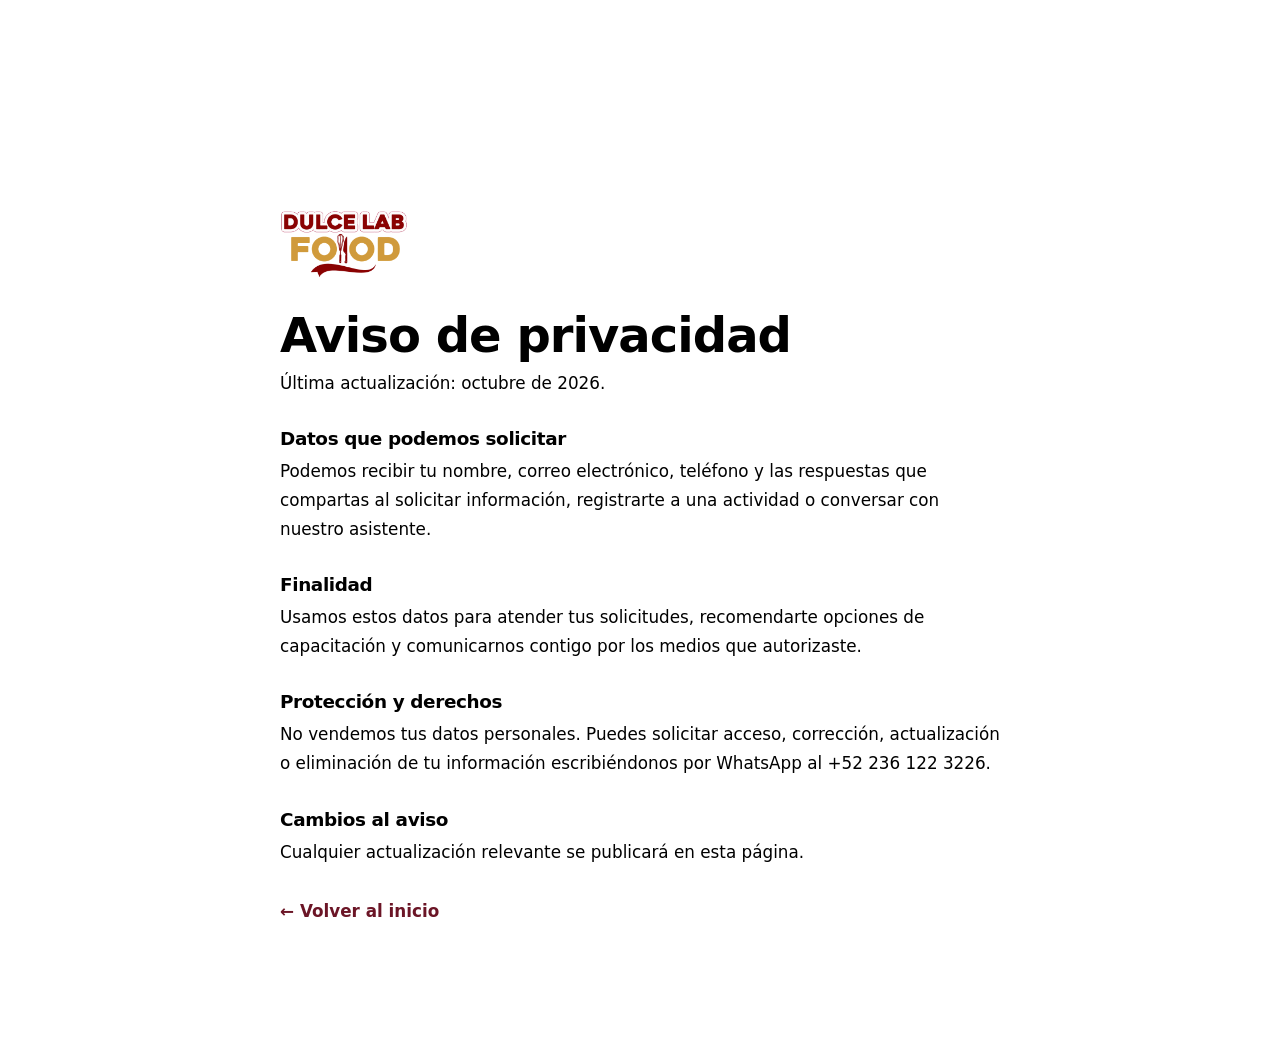
<file: aviso-de-privacidad.html>
<!doctype html>
<html lang="es-MX">
<head>
  <meta charset="utf-8">
  <meta name="viewport" content="width=device-width, initial-scale=1">
  <meta name="robots" content="noindex">
  <title>Aviso de privacidad | DulceLab Food</title>
  <link rel="stylesheet" href="css/styles.css">
</head>
<body>
  <main class="legal-page">
    <article class="legal-page__card">
      <a href="index.html" aria-label="Volver a DulceLab Food"><img class="legal-page__logo" src="assets/logo.png" alt="DulceLab Food"></a>
      <h1>Aviso de privacidad</h1>
      <p>Última actualización: octubre de 2026.</p>
      <h2>Datos que podemos solicitar</h2>
      <p>Podemos recibir tu nombre, correo electrónico, teléfono y las respuestas que compartas al solicitar información, registrarte a una actividad o conversar con nuestro asistente.</p>
      <h2>Finalidad</h2>
      <p>Usamos estos datos para atender tus solicitudes, recomendarte opciones de capacitación y comunicarnos contigo por los medios que autorizaste.</p>
      <h2>Protección y derechos</h2>
      <p>No vendemos tus datos personales. Puedes solicitar acceso, corrección, actualización o eliminación de tu información escribiéndonos por WhatsApp al +52 236 122 3226.</p>
      <h2>Cambios al aviso</h2>
      <p>Cualquier actualización relevante se publicará en esta página.</p>
      <a class="legal-page__back" href="index.html">← Volver al inicio</a>
    </article>
  </main>
</body>
</html>
</file>
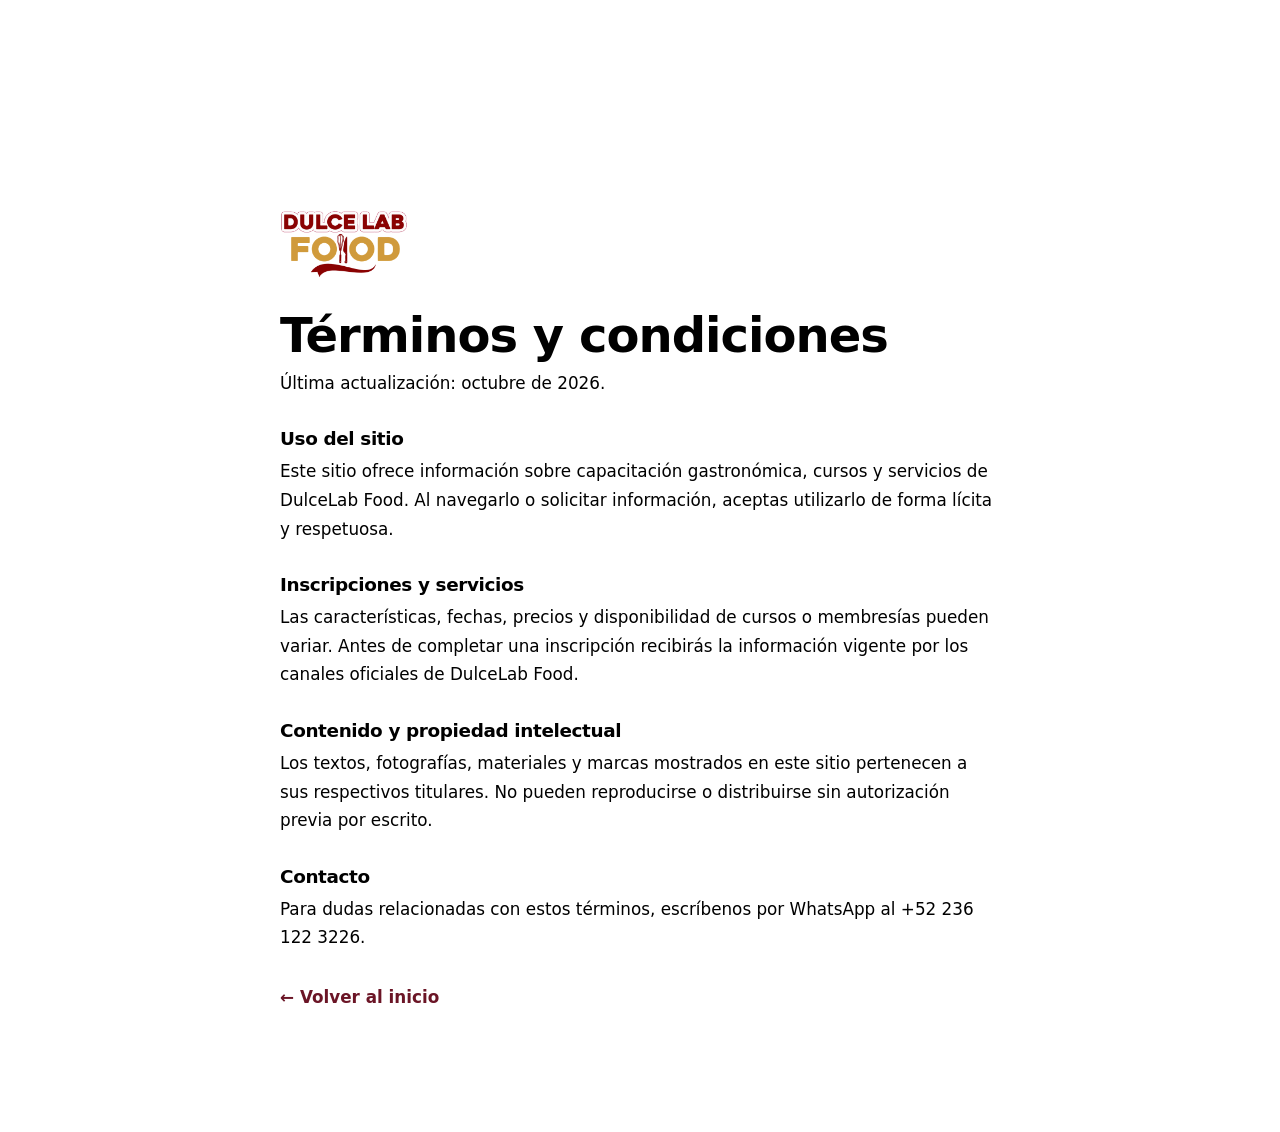
<file: terminos-y-condiciones.html>
<!doctype html>
<html lang="es-MX">
<head>
  <meta charset="utf-8">
  <meta name="viewport" content="width=device-width, initial-scale=1">
  <meta name="robots" content="noindex">
  <title>Términos y condiciones | DulceLab Food</title>
  <link rel="stylesheet" href="css/styles.css">
</head>
<body>
  <main class="legal-page">
    <article class="legal-page__card">
      <a href="index.html" aria-label="Volver a DulceLab Food"><img class="legal-page__logo" src="assets/logo.png" alt="DulceLab Food"></a>
      <h1>Términos y condiciones</h1>
      <p>Última actualización: octubre de 2026.</p>
      <h2>Uso del sitio</h2>
      <p>Este sitio ofrece información sobre capacitación gastronómica, cursos y servicios de DulceLab Food. Al navegarlo o solicitar información, aceptas utilizarlo de forma lícita y respetuosa.</p>
      <h2>Inscripciones y servicios</h2>
      <p>Las características, fechas, precios y disponibilidad de cursos o membresías pueden variar. Antes de completar una inscripción recibirás la información vigente por los canales oficiales de DulceLab Food.</p>
      <h2>Contenido y propiedad intelectual</h2>
      <p>Los textos, fotografías, materiales y marcas mostrados en este sitio pertenecen a sus respectivos titulares. No pueden reproducirse o distribuirse sin autorización previa por escrito.</p>
      <h2>Contacto</h2>
      <p>Para dudas relacionadas con estos términos, escríbenos por WhatsApp al +52 236 122 3226.</p>
      <a class="legal-page__back" href="index.html">← Volver al inicio</a>
    </article>
  </main>
</body>
</html>
</file>
<file: css/styles.css>
/* =========================================================
   DULCELAB FOOD — Fase 1
   Identidad TEC CAPITAL · paleta oficial · sin frameworks
   ========================================================= */

/* ---------- 1. Paleta oficial ---------- */
:root{
  --chocolate:#2A0D16;
  --frambuesa:#6B1526;
  --crema:#F7EEEC;
  --dorado:#B8862F;
  --salvia:#849D83;
  --blanco:#FFFFFF;

  --chocolate-deep:#221F19;

  --ff-title:'Sora',system-ui,sans-serif;
  --ff-body:'Manrope',system-ui,sans-serif;

  --r-sm:12px;
  --r-md:18px;
  --r-lg:28px;
  --r-pill:999px;

  --nav-h:72px;
  --nav-gap:clamp(.7rem,2vw,1.1rem);
  --wrap:1200px;
  --ease:cubic-bezier(.22,.61,.36,1);
}

/* ---------- 2. Temas ---------- */
:root[data-theme="light"]{
  --bg:var(--crema);
  --bg-grad:radial-gradient(120% 90% at 12% 0%, #FFFFFF 0%, var(--crema) 46%, #FBE7D4 100%);
  --text:var(--chocolate);
  --text-soft:rgba(42,13,22,.72);
  --text-faint:rgba(42,13,22,.55);

  --glass-bg:rgba(255,255,255,.55);
  --glass-bg-strong:rgba(255,255,255,.7);
  --panel-bg:rgba(255,253,251,.95);
  --glass-brd:rgba(42,13,22,.12);
  --glass-brd-hi:rgba(213,161,61,.38);
  --glass-shadow:0 10px 26px -14px rgba(42,13,22,.28);

  --glow-frambuesa:0 6px 18px -8px rgba(42,13,22,.16);
  --glow-dorado:0 6px 18px -8px rgba(42,13,22,.12);
  --glow-soft:none;

  --line:rgba(42,13,22,.14);
  --particle:181,132,52;
  --particle-alpha:.42;
  --scroll-thumb:rgba(42,13,22,.32);
  --scroll-thumb-hi:var(--frambuesa);
  --scroll-track:rgba(42,13,22,.07);
}

:root[data-theme="dark"]{
  --bg:var(--chocolate-deep);
  --bg-grad:linear-gradient(155deg,#2E2A22 0%,#38332B 50%,#2C2921 100%);
  --text:#F5EFE8;
  --text-soft:rgba(245,239,232,.76);
  --text-faint:rgba(245,239,232,.56);

  --glass-bg:rgba(21,18,16,.55);
  --glass-bg-strong:rgba(21,18,16,.72);
  --panel-bg:rgba(16,13,11,.95);
  --glass-brd:rgba(245,239,232,.14);
  --glass-brd-hi:rgba(213,161,61,.5);
  --glass-shadow:0 14px 34px -18px rgba(0,0,0,.6);

  /* sombras suaves, sin glow neón */
  --glow-frambuesa:0 6px 18px -8px rgba(0,0,0,.4);
  --glow-dorado:0 6px 18px -8px rgba(0,0,0,.35);
  --glow-soft:none;

  --line:rgba(245,239,232,.16);
  --particle:255,243,229;
  --particle-alpha:.5;
  --scroll-thumb:rgba(213,161,61,.5);
  --scroll-thumb-hi:var(--frambuesa);
  --scroll-track:rgba(255,243,229,.07);
}

/* ---------- 3. Reset ---------- */
*,*::before,*::after{box-sizing:border-box;margin:0;padding:0}
html{
  -webkit-text-size-adjust:100%;
  scroll-behavior:smooth;
  scroll-padding-top:calc(var(--nav-h) + var(--nav-gap) + 12px);
}
body{
  font-family:var(--ff-body);
  font-weight:300;
  font-size:clamp(.95rem,.9rem + .25vw,1.05rem);
  line-height:1.65;
  color:var(--text);
  background:var(--bg);
  min-height:100vh;
  overflow-x:hidden;
  -webkit-font-smoothing:antialiased;
  transition:background-color .45s var(--ease), color .45s var(--ease);
}
img,svg,canvas{display:block;max-width:100%}
img{height:auto}
a{color:inherit;text-decoration:none}
h1,h2,h3{font-family:var(--ff-title);font-weight:900;line-height:1.05;letter-spacing:-.02em}
ul{list-style:none}
button,input,select,textarea{font:inherit;color:inherit;background:none;border:0;appearance:none;-webkit-appearance:none;outline:none}
button{cursor:pointer}
:focus-visible{outline:2px solid var(--frambuesa);outline-offset:3px;border-radius:6px}
::selection{background:var(--frambuesa);color:var(--blanco)}

.sprite{position:absolute;width:0;height:0;overflow:hidden}
.ico{
  width:20px;height:20px;flex:none;
  fill:none;stroke:currentColor;stroke-width:1.5;
  stroke-linecap:round;stroke-linejoin:round;
}
.skip-link{
  position:fixed;top:-100px;left:16px;z-index:200;
  padding:10px 18px;border-radius:var(--r-pill);
  background:var(--frambuesa);color:var(--blanco);
  transition:top .25s var(--ease);
}
.skip-link:focus-visible{top:14px}

/* ---------- 4. Scrollbar custom ---------- */
html{scrollbar-width:thin;scrollbar-color:var(--scroll-thumb) var(--scroll-track)}
::-webkit-scrollbar{width:8px;height:8px}
::-webkit-scrollbar-track{background:var(--scroll-track)}
::-webkit-scrollbar-thumb{
  background:var(--scroll-thumb);
  border-radius:var(--r-pill);
}
::-webkit-scrollbar-thumb:hover{background:var(--scroll-thumb-hi)}

/* ---------- 5. Botones ---------- */
.btn{
  display:inline-flex;align-items:center;justify-content:center;gap:.5rem;
  font-family:var(--ff-body);font-weight:600;font-size:.92rem;
  letter-spacing:.01em;line-height:1;
  padding:.85rem 1.5rem;border-radius:var(--r-pill);
  border:1.5px solid transparent;
  cursor:pointer;white-space:nowrap;
  transition:transform .3s var(--ease), box-shadow .3s var(--ease),
             background-color .3s var(--ease), color .3s var(--ease),
             border-color .3s var(--ease);
  will-change:transform;
}
.btn--primary{background:var(--frambuesa);color:var(--blanco);box-shadow:var(--glow-frambuesa)}
/* min-height para no bajar del minimo tactil de 44px en tablet */
.btn--wa{background:var(--frambuesa);color:var(--blanco);padding:.7rem 1.15rem;font-size:.86rem;min-height:44px;box-shadow:var(--glow-frambuesa)}
.btn--wa .ico{width:18px;height:18px}
.btn--ghost{
  background:transparent;color:var(--text);
  border-color:var(--text);
}

/* Los efectos de hover van tras (hover:hover) para que en tactil no se queden
   pegados despues del tap. El :active se declara despues para que gane. */
@media (hover:hover){
  .btn:hover{transform:translateY(-2px)}
  .btn--primary:hover{box-shadow:0 0 30px -2px rgba(201,75,104,.7),0 18px 40px -18px rgba(201,75,104,.85)}
  .btn--wa:hover{box-shadow:0 0 28px -2px rgba(201,75,104,.7)}
  .btn--ghost:hover{
    border-color:var(--dorado);color:var(--dorado);
    box-shadow:var(--glow-dorado);
  }
}
.btn:active{transform:translateY(0)}

/* ---------- 6. Navbar ---------- */
/* Flota separada de los bordes, en vez de ser una barra pegada de lado a lado. */
.nav{
  position:fixed;top:var(--nav-gap);left:50%;transform:translateX(-50%);z-index:100;
  width:min(calc(100% - 2rem), var(--wrap));
  height:var(--nav-h);
  border-radius:var(--r-pill);
  background:var(--glass-bg);
  -webkit-backdrop-filter:blur(18px) saturate(150%);
  backdrop-filter:blur(18px) saturate(150%);
  border:1px solid var(--glass-brd);
  box-shadow:0 14px 34px -16px rgba(42,13,22,.3);
  transition:background-color .45s var(--ease), box-shadow .35s var(--ease), border-color .45s var(--ease);
}
.nav.is-scrolled{
  background:var(--glass-bg-strong);
  box-shadow:var(--glass-shadow);
}
.nav__inner{
  max-width:var(--wrap);height:100%;margin-inline:auto;
  padding-inline:clamp(1.1rem,3vw,1.7rem);
  display:flex;align-items:center;justify-content:space-between;gap:1rem;
}
.brand{display:flex;align-items:center;gap:.6rem;min-width:0}
/* El logo es un wordmark horizontal: alto fijo, ancho libre y sin recorte. */
.brand__mark{
  height:34px;width:auto;
  border-radius:0;
}
:root[data-theme="dark"] .brand__mark{}
/* El logo ya dice "DULCE LAB FOOD"; el texto duplicaba la marca. */
.brand__text{
  display:none;
  font-family:var(--ff-title);font-weight:900;
  font-size:clamp(.95rem,.85rem + .5vw,1.15rem);
  letter-spacing:.01em;line-height:1;white-space:nowrap;
}
.brand__accent{color:var(--dorado);margin-left:.28em}

.nav__links{display:none}
.nav__link{
  position:relative;font-weight:400;font-size:.92rem;color:var(--text-soft);
  padding:.35rem 0;white-space:nowrap;transition:color .3s var(--ease);
}
.nav__link::after{
  content:"";position:absolute;left:0;bottom:0;height:2px;width:100%;
  background:var(--frambuesa);border-radius:2px;
  transform:scaleX(0);transform-origin:left;
  transition:transform .35s var(--ease);
}
.nav__link.is-active::after{transform:scaleX(1)}
@media (hover:hover){
  .nav__link:hover{color:var(--text)}
  .nav__link:hover::after{transform:scaleX(1)}
}
.nav__link.is-active{color:var(--text);font-weight:600}

.nav__actions{display:flex;align-items:center;gap:.55rem}
.nav__wa{display:none}
/* El de WhatsApp se queda oculto en móvil (ya hay FAB flotante para eso),
   pero Club VIP debe verse siempre, incluso con el menú cerrado. */
.nav__actions .btn--vip.nav__wa{display:inline-flex;padding:.55rem 1rem;font-size:.8rem;min-height:40px}
.nav__actions .btn--vip.nav__wa .ico{width:16px;height:16px}
@media (max-width:380px){
  .nav__actions .btn--vip.nav__wa span{display:none}
  .nav__actions .btn--vip.nav__wa{padding:.55rem .7rem}
}

/* Toggle día/noche */
.theme-toggle{
  position:relative;width:56px;height:32px;flex:none;
  border-radius:var(--r-pill);
  background:var(--glass-bg-strong);
  border:1px solid var(--glass-brd);
  -webkit-backdrop-filter:blur(10px);backdrop-filter:blur(10px);
  transition:border-color .35s var(--ease), box-shadow .35s var(--ease);
}
@media (hover:hover){
  .theme-toggle:hover{border-color:var(--glass-brd-hi);box-shadow:var(--glow-dorado)}
}
/* El switch mide 29px de alto entre 768 y 1199 para que quepa el navbar;
   esta area invisible le da los 44px tactiles sin mover el layout. */
.theme-toggle::after{
  content:"";position:absolute;top:50%;left:50%;
  width:100%;height:44px;transform:translate(-50%,-50%);
}
.theme-toggle__orb{
  position:absolute;top:3px;left:3px;
  width:24px;height:24px;border-radius:50%;
  display:grid;place-items:center;
  background:var(--dorado);color:var(--chocolate);
  transition:transform .45s var(--ease), background-color .45s var(--ease);
  will-change:transform;
}
.theme-toggle .ico{
  width:15px;height:15px;grid-area:1/1;
  transition:opacity .35s var(--ease), transform .5s var(--ease);
}
.ico--moon{opacity:0;transform:rotate(-70deg) scale(.5)}
.ico--sun{opacity:1;transform:rotate(0) scale(1)}
:root[data-theme="dark"] .theme-toggle__orb{transform:translateX(24px);background:var(--crema)}
:root[data-theme="dark"] .ico--sun{opacity:0;transform:rotate(70deg) scale(.5)}
:root[data-theme="dark"] .ico--moon{opacity:1;transform:rotate(0) scale(1)}

/* Hamburguesa animada */
.burger{
  width:44px;height:44px;flex:none;border-radius:var(--r-sm);
  display:grid;place-content:center;gap:5px;
  border:1px solid var(--glass-brd);background:var(--glass-bg-strong);
  -webkit-backdrop-filter:blur(10px);backdrop-filter:blur(10px);
  transition:border-color .3s var(--ease)}
@media (hover:hover){
  .burger:hover{border-color:var(--glass-brd-hi)}
}
.burger span{
  display:block;width:20px;height:2px;border-radius:2px;background:var(--text);
  transition:transform .35s var(--ease), opacity .25s var(--ease), background-color .35s var(--ease);
}
.burger.is-open span:nth-child(1){transform:translateY(7px) rotate(45deg);background:var(--frambuesa)}
.burger.is-open span:nth-child(2){opacity:0;transform:scaleX(.2)}
.burger.is-open span:nth-child(3){transform:translateY(-7px) rotate(-45deg);background:var(--frambuesa)}

/* Panel móvil */
.nav__links.is-open{
  display:flex;flex-direction:column;gap:.35rem;
  position:fixed;top:calc(var(--nav-h) + var(--nav-gap));left:0;right:0;z-index:99;
  padding:1.1rem clamp(1rem,4vw,2rem) 1.6rem;
  background:var(--panel-bg);
  -webkit-backdrop-filter:blur(22px) saturate(160%);
  backdrop-filter:blur(22px) saturate(160%);
  border-bottom:1px solid var(--glass-brd);
  box-shadow:var(--glass-shadow);
  animation:panelIn .35s var(--ease) both;
}
.nav__links.is-open .nav__link{
  padding:.7rem .2rem;font-size:1rem;
  border-bottom:1px solid var(--line);
}
.nav__links.is-open .nav__link::after{display:none}
.nav__wa-mobile{margin-top:.9rem;align-self:flex-start}
@keyframes panelIn{from{opacity:0;transform:translateY(-12px)}to{opacity:1;transform:none}}

.nav-scrim{
  position:fixed;inset:calc(var(--nav-h) + var(--nav-gap)) 0 0;z-index:98;
  background:rgba(42,24,21,.42);
  -webkit-backdrop-filter:blur(2px);backdrop-filter:blur(2px);
  animation:fadeIn .3s var(--ease) both;
}
@keyframes fadeIn{from{opacity:0}to{opacity:1}}

/* ---------- 7. Hero ---------- */
.hero{
  position:relative;isolation:isolate;
  min-height:100vh;min-height:100svh;
  padding:calc(var(--nav-h) + var(--nav-gap) + 2.5rem) clamp(1rem,4vw,2rem) 5.5rem;
  display:flex;align-items:center;justify-content:center;
  overflow:hidden;
}
.hero__bg{
  position:absolute;inset:-10%;z-index:-4;
  background:var(--bg-grad);
  background-size:180% 180%;
  animation:bgDrift 22s ease-in-out infinite alternate;
  transition:background .5s var(--ease);
}
@keyframes bgDrift{0%{background-position:0% 30%}100%{background-position:100% 70%}}

.hero::after{
  content:"";position:absolute;z-index:-2;inset:auto -20% -35% -20%;height:70%;
  background:radial-gradient(50% 60% at 30% 50%, rgba(42,13,22,.08), transparent 70%);
  pointer-events:none;
}
.hero__canvas{position:absolute;inset:0;z-index:-1;width:100%;height:100%;pointer-events:none}

/* Textura opcional del hero: sólo se enciende si assets/hero-bg.png existe */
.hero__texture{
  position:absolute;inset:0;z-index:-3;pointer-events:none;
  background-position:center;background-size:cover;background-repeat:no-repeat;
  opacity:0;transition:opacity .9s var(--ease);
}
.hero__texture.is-on{opacity:.22}
:root[data-theme="dark"] .hero__texture.is-on{opacity:.15}

/* Shapes 3D flotantes */
.hero__stage{
  position:absolute;inset:0;z-index:0;pointer-events:none;
  perspective:900px;transform-style:preserve-3d;
}
.shape{
  position:absolute;transform-style:preserve-3d;
  animation:float 9s ease-in-out infinite;
  will-change:transform;
}
.shape__glass{
  display:grid;place-items:center;
  width:100%;height:100%;border-radius:50%;
  background:var(--glass-bg);
  border:1px solid var(--glass-brd-hi);
  -webkit-backdrop-filter:blur(12px) saturate(140%);
  backdrop-filter:blur(12px) saturate(140%);
  box-shadow:var(--glass-shadow),var(--glow-soft);
  color:var(--dorado);
}
.shape .ico{width:44%;height:44%;stroke-width:1.5}
.shape--1{width:78px;height:78px;top:16%;left:6%;animation-delay:-1s}
.shape--2{width:64px;height:64px;bottom:20%;left:11%;animation-delay:-4s}
.shape--2 .shape__glass{color:var(--frambuesa)}
.shape--3{width:88px;height:88px;top:19%;right:7%;animation-delay:-2.5s}
.shape--4{width:58px;height:58px;bottom:24%;right:12%;animation-delay:-6s}
.shape--4 .shape__glass{color:var(--salvia)}
@keyframes float{
  0%  {transform:translate3d(0,0,0) rotateX(0deg) rotateY(0deg) rotateZ(0deg)}
  33% {transform:translate3d(6px,-20px,30px) rotateX(14deg) rotateY(-16deg) rotateZ(4deg)}
  66% {transform:translate3d(-8px,-8px,-20px) rotateX(-10deg) rotateY(18deg) rotateZ(-4deg)}
  100%{transform:translate3d(0,0,0) rotateX(0deg) rotateY(0deg) rotateZ(0deg)}
}

/* Card principal + tilt */
.hero__wrap{
  position:relative;z-index:1;
  width:100%;max-width:var(--wrap);margin-inline:auto;
  perspective:1400px;
}
.hero__card{
  max-width:820px;margin-inline:auto;
  padding:clamp(1.6rem,4.5vw,3.2rem) clamp(1.25rem,4vw,3rem);
  text-align:center;
  background:none;border:0;
  -webkit-backdrop-filter:none;backdrop-filter:none;
  box-shadow:none;
  transform-style:preserve-3d;
  transition:transform .5s var(--ease);
  will-change:transform;
}
.hero__card.is-tilting{transition:transform .12s linear}
.tilt__inner{transform:translateZ(30px);transform-style:preserve-3d}

.hero__eyebrow{
  display:inline-flex;align-items:center;gap:.55rem;
  font-size:.76rem;font-weight:400;letter-spacing:.06em;text-transform:uppercase;
  color:var(--text-soft);
  padding:.5rem 1rem;margin-bottom:1.5rem;
  border:1px solid var(--glass-brd);border-radius:var(--r-pill);
  background:var(--glass-bg-strong);
  text-wrap:balance;
}
.hero__eyebrow .ico{width:17px;height:17px;color:var(--salvia)}

.hero__title{
  font-size:clamp(2.6rem,10.5vw,7.5rem);
  font-weight:900;letter-spacing:-.035em;line-height:.92;
  margin-bottom:1.1rem;
}
.hero__title-line{display:block}
.hero__title-accent{
  color:var(--dorado);
}

.hero__slogan{
  font-size:clamp(1.02rem,.95rem + .8vw,1.5rem);
  font-weight:300;color:var(--text-soft);
  max-width:34ch;margin:0 auto 2rem;text-wrap:balance;
}
.hero__ctas{display:flex;flex-wrap:wrap;gap:.8rem;justify-content:center}
.hero__ctas .btn{padding:.95rem 1.8rem;font-size:.95rem}

.hero__badge{
  display:inline-flex;align-items:center;gap:.6rem;
  margin-top:2rem;padding:.65rem 1.15rem;
  border-radius:var(--r-pill);
  font-size:.8rem;font-weight:400;color:var(--text-soft);
  background:var(--glass-bg-strong);
  border:1px solid var(--glass-brd-hi);
  -webkit-backdrop-filter:blur(14px);backdrop-filter:blur(14px);
  box-shadow:var(--glow-dorado);
  animation:badgeFloat 6s ease-in-out 1.4s infinite;
  text-wrap:balance;
}
.hero__badge .ico{width:19px;height:19px;color:var(--dorado)}
@keyframes badgeFloat{0%,100%{transform:translateY(0)}50%{transform:translateY(-7px)}}

/* ═══ Hero con foto real (equipo DulceLab Food) como fondo completo ═══ */
.hero--photo{
  position:relative;isolation:isolate;overflow:hidden;
  display:flex;align-items:center;
  min-height:100vh;min-height:100svh;
  padding:calc(var(--nav-h) + var(--nav-gap) + clamp(1.5rem,4vw,3rem)) clamp(1rem,4vw,2rem) clamp(3rem,7vw,5rem);
}
.hero__media{position:absolute;inset:0;z-index:-2}
.hero__photo-bg{
  position:absolute;inset:0;
  width:100%;height:100%;object-fit:cover;object-position:42% 0%;
}
/* Velo tenue para que el texto se lea sobre la foto sin tapar la imagen
   (translúcido siempre: nunca llega a verse como un panel blanco sólido). */
.hero--photo::before{
  content:"";position:absolute;inset:0;z-index:-1;pointer-events:none;
  background:linear-gradient(100deg,
    color-mix(in srgb,var(--crema) 58%,transparent) 0%,
    color-mix(in srgb,var(--crema) 34%,transparent) 26%,
    color-mix(in srgb,var(--crema) 12%,transparent) 45%,
    transparent 62%);
}
:root[data-theme="dark"] .hero--photo::before{
  background:linear-gradient(100deg,
    color-mix(in srgb,var(--chocolate) 62%,transparent) 0%,
    color-mix(in srgb,var(--chocolate) 38%,transparent) 26%,
    color-mix(in srgb,var(--chocolate) 14%,transparent) 45%,
    transparent 62%);
}
.hero__wrap{position:relative;z-index:1;width:100%;max-width:var(--wrap);margin-inline:auto}
.hero__copy{max-width:34rem}
.hero__headline{
  font-family:var(--ff-title,'Sora',sans-serif);
  font-size:clamp(2.2rem,4.6vw,3.4rem);
  font-weight:800;letter-spacing:-.03em;line-height:1.06;
  color:var(--text);margin-bottom:1.1rem;text-wrap:balance;
  text-shadow:0 2px 22px rgba(250,245,240,.75), 0 1px 4px rgba(250,245,240,.9);
}
.hero__headline-accent{color:var(--dorado)}
.hero__sub{
  font-size:clamp(.98rem,.9rem + .4vw,1.12rem);
  font-weight:400;color:var(--text);
  max-width:42ch;margin-bottom:1.8rem;line-height:1.55;
  text-shadow:0 2px 18px rgba(250,245,240,.8), 0 1px 3px rgba(250,245,240,.9);
}
:root[data-theme="dark"] .hero--photo .hero__headline,
:root[data-theme="dark"] .hero--photo .hero__sub{
  text-shadow:0 2px 22px rgba(42,13,22,.75), 0 1px 4px rgba(42,13,22,.9);
}
.hero__ctas--split{justify-content:flex-start;margin-bottom:1.7rem}
.hero__features{
  display:flex;flex-wrap:wrap;gap:.5rem 1.4rem;list-style:none;padding:0;margin:0;
}
.hero__features li{
  display:inline-flex;align-items:center;gap:.5rem;
  font-size:.82rem;color:var(--text-soft);white-space:nowrap;
}
.hero__features .ico{width:17px;height:17px;color:var(--frambuesa)}
.hero__note{
  margin-top:1.4rem;font-family:'Caveat',cursive;font-size:1.5rem;
  color:var(--frambuesa);transform:rotate(-2deg);line-height:1;text-wrap:balance;
}
:root[data-theme="dark"] .hero__note{color:var(--dorado)}

/* Badges flotando sobre la foto */
.hero__pill{
  position:absolute;z-index:1;display:inline-flex;align-items:center;gap:.4rem;
  padding:.55rem 1rem;border-radius:var(--r-pill);
  font-size:.78rem;font-weight:600;color:var(--chocolate);
  background:var(--crema);border:1px solid rgba(42,13,22,.08);
  box-shadow:0 14px 28px -12px rgba(42,13,22,.35);
  animation:badgeFloat 6s ease-in-out infinite;
}
.hero__pill .ico{width:16px;height:16px;color:var(--frambuesa);flex-shrink:0}
.hero__pill--2 .ico,.hero__pill--4 .ico{color:var(--dorado)}
.hero__pill--1{top:20%;right:19%;animation-delay:-1s}
.hero__pill--2{top:31%;right:5%;animation-delay:-3.4s}
.hero__pill--3{bottom:28%;right:21%;animation-delay:-5.2s}
.hero__pill--4{bottom:16%;right:6%;animation-delay:-2.1s}

/* En pantallas amplias la chef ocupa el lado izquierdo de la fotografía.
   El mensaje se sitúa en el espacio libre de la derecha para no cubrirla. */
@media (min-width:981px){
  .hero--photo{min-height:100vh;min-height:100svh;padding-bottom:clamp(3rem,7vw,5rem)}
  /* La foto va COMPLETA (sin recortes) a la derecha, debajo de la barra de navegación, para que se vea la
     cabeza entera. Su borde izquierdo y el de arriba se desvanecen en el fondo de la página, donde va el texto. */
  .hero__photo-bg{
    inset:auto;top:auto;right:0;bottom:0;
    height:calc(100% - var(--nav-h) - var(--nav-gap) - .5rem);width:auto;max-width:none;
    -webkit-mask-image:linear-gradient(90deg,transparent 0,#000 40%),linear-gradient(180deg,transparent 0,#000 6%);
    -webkit-mask-composite:source-in;
            mask-image:linear-gradient(90deg,transparent 0,#000 40%),linear-gradient(180deg,transparent 0,#000 6%);
            mask-composite:intersect;
  }
  /* Velo del color de la página (crema; oscuro en modo oscuro) que asegura el contraste del texto de la izquierda */
  .hero--photo::before{
    background:linear-gradient(90deg,
      var(--bg) 0%,
      color-mix(in srgb,var(--bg) 96%,transparent) 30%,
      color-mix(in srgb,var(--bg) 86%,transparent) 38%,
      color-mix(in srgb,var(--bg) 50%,transparent) 46%,
      color-mix(in srgb,var(--bg) 14%,transparent) 53%,
      transparent 59%);
  }
  :root[data-theme="dark"] .hero--photo::before{
    background:linear-gradient(90deg,
      var(--bg) 0%,
      color-mix(in srgb,var(--bg) 96%,transparent) 30%,
      color-mix(in srgb,var(--bg) 86%,transparent) 38%,
      color-mix(in srgb,var(--bg) 50%,transparent) 46%,
      color-mix(in srgb,var(--bg) 14%,transparent) 53%,
      transparent 59%);
  }
  .hero--photo::after{content:none}
  .hero__wrap{display:flex;justify-content:flex-start}
  .hero__copy{
    max-width:25rem;margin-right:auto;padding-block:1rem;
  }
  .hero__headline{font-size:2.6rem}
  .hero__headline,.hero__sub{text-shadow:none}
  .hero__pill{display:none}
}

/* Pantallas de escritorio (1280px en adelante): el texto va a la izquierda y la foto completa a la derecha.
   Todo escala con el ancho de la pantalla (vw), así la composición se ve igual en 1280, 1440, 1706 o 1920. */
@media (min-width:1280px){
  /* El texto se acomoda justo a la izquierda de la chef (con un respiro), en el centro de la zona clara:
     --woman-x es dónde empieza la chef en la foto (la foto mide (alto - barra) * 1.776 de ancho, pegada a la derecha). */
  .hero--photo{
    --img-w:calc((100svh - var(--nav-h) - var(--nav-gap) - .5rem) * 1.776);
    --woman-x:calc(100vw - var(--img-w) * .52);
    padding-left:max(2rem,calc(var(--woman-x) - 3.5rem - 38vw));
  }
  .hero__wrap{max-width:none}
  .hero__copy{max-width:38vw}
  .hero__eyebrow{font-size:clamp(.72rem,.88vw,.95rem);letter-spacing:.04em;padding:.7em 1.35em;margin-bottom:1.6rem;color:var(--text);background:rgba(255,255,255,.8)}
  .hero__eyebrow .ico{width:clamp(17px,1.35vw,23px);height:clamp(17px,1.35vw,23px);color:var(--frambuesa)}
  :root[data-theme="dark"] .hero__eyebrow{background:rgba(255,255,255,.1);border-color:rgba(255,255,255,.18)}
  :root[data-theme="dark"] .hero__eyebrow .ico{color:var(--dorado)}
  .hero__headline{font-size:clamp(2.6rem,3.85vw,4.8rem);white-space:nowrap}
  .hero__sub{font-size:clamp(1rem,1.25vw,1.32rem);max-width:42ch}
  .hero__ctas .btn{padding:clamp(.85rem,1vw,1.2rem) clamp(1.4rem,1.7vw,2.2rem);font-size:clamp(.95rem,1.08vw,1.15rem)}
  .btn__arrow{margin-left:.35rem;vertical-align:-3px}
  .hero__features{gap:.6rem clamp(1rem,1.2vw,2rem)}
  .hero__features li{font-size:clamp(.78rem,.92vw,1rem);gap:.65rem}
  .hero__features li + li{padding-left:clamp(1rem,1.2vw,2rem);border-left:1px solid color-mix(in srgb,var(--text) 16%,transparent)}
  .hero__features .ico{width:clamp(22px,1.7vw,30px);height:clamp(22px,1.7vw,30px)}
  .hero__note{position:relative;display:inline-block;font-size:clamp(1.5rem,1.95vw,2.2rem);margin-top:1.8rem;transform:rotate(-2.5deg)}
  .hero__note::after{content:"";position:absolute;left:8%;right:22%;bottom:-.55rem;height:3px;border-radius:3px;background:linear-gradient(90deg,transparent,var(--dorado) 20%,var(--dorado) 70%,transparent)}
  .hero--photo .scroll-cue{display:none}
}
@media (min-width:1500px){
  .hero__features{flex-wrap:nowrap}
}

@media (max-width:980px){
  /* Celular y tableta: la foto es el fondo del hero (ocupa la parte de arriba y se desvanece hacia abajo)
     y el título y el texto van ENCIMA de ese desvanecido, no aparte. Sin las etiquetas de categorías. */
  .hero--photo{
    flex-direction:column;justify-content:flex-end;align-items:stretch;
    min-height:100vh;min-height:100svh;
    /* abajo se deja espacio para el botón del asistente virtual y el de WhatsApp, que flotan ahí */
    padding:calc(var(--nav-h) + var(--nav-gap) + 1rem) clamp(1rem,5vw,1.6rem) calc(9.9rem + env(safe-area-inset-bottom,0px));
  }
  .hero__media{position:absolute;inset:0 0 auto 0;z-index:-2;width:auto;height:72vh;height:72svh;margin:0;overflow:hidden}
  .hero__photo-bg{inset:0;width:100%;height:100%;object-fit:cover;object-position:72% 36%}
  .hero--photo::before{
    content:"";position:absolute;inset:0;z-index:-1;pointer-events:none;
    background:linear-gradient(180deg,
      transparent 0%,
      transparent 34%,
      color-mix(in srgb,var(--bg) 50%,transparent) 46%,
      color-mix(in srgb,var(--bg) 88%,transparent) 58%,
      var(--bg) 72%);
  }
  .hero__wrap{padding-block:0}
  .hero__copy{max-width:none;text-align:center;margin-inline:auto;padding:0}
  .hero__eyebrow{margin-bottom:.8rem;padding:.4rem .85rem;font-size:.66rem;letter-spacing:.05em}
  .hero__headline{font-size:clamp(1.95rem,8.4vw,2.6rem);margin-bottom:.6rem;text-wrap:balance}
  .hero__sub{font-size:.88rem;line-height:1.5;margin-inline:auto;margin-bottom:1rem}
  .hero__ctas--split,.hero__features{justify-content:center}
  .hero__ctas--split{flex-wrap:nowrap;gap:.55rem;margin-bottom:.9rem}
  .hero__ctas .btn{padding:.8rem 1.05rem;font-size:.86rem;white-space:nowrap}
  .hero__features{gap:.35rem 1rem;max-width:17rem;margin-inline:auto}
  .hero__features li{font-size:.72rem}
  .hero__headline,.hero__sub{text-shadow:none}
  .hero__note{margin-inline:auto;margin-top:.55rem;font-size:1.25rem}
  .hero__pill{display:none}
  .hero--photo .scroll-cue{display:none}
}
@media (max-width:640px){
  /* En el celular el texto ya es mucho: se quita la fila de características para dejar la foto respirar */
  .hero__features{display:none}
  /* ...y solo se deja la carita del asistente (sin la burbuja) para que no tape los botones */
  .dlfbot-tip{display:none !important}
}
@media (max-width:767px){
  /* En teléfono el hero termina antes para que la encuesta no quede separada por un espacio vacío. */
  .hero--photo{min-height:84svh;padding-bottom:calc(6rem + env(safe-area-inset-bottom,0px))}

  /* Valores: una lista clara, una fila por valor. */
  .about__values{flex-direction:column;align-items:stretch;gap:.45rem}
  .about__values li{width:100%;justify-content:flex-start}

  /* Las seis líneas se recorren con el dedo como carrusel. */
  .lineas__grid{display:flex;overflow-x:auto;gap:1rem;margin-inline:-1rem;padding:.5rem 1rem 1.25rem;scroll-snap-type:x mandatory;scroll-padding-inline:1rem;scrollbar-width:none;-webkit-overflow-scrolling:touch;overscroll-behavior-x:contain}
  .lineas__grid::-webkit-scrollbar{display:none}
  .lineas__grid .card--line{flex:0 0 min(82vw,21rem);scroll-snap-align:start}
  .lineas__beneficios{grid-template-columns:repeat(2,minmax(0,1fr));gap:1.2rem .75rem}
  .lineas__beneficios li{flex-direction:column;gap:.45rem;text-align:center}

  /* Registro VIP: un CTA centrado y beneficios finales centrados. */
  .vip__ctas{justify-content:center}
  .vip__ctas .btn--ghost{display:none}
  .vip__ctas .btn--primary{margin-inline:auto}
  .vip__checks{justify-content:center}
  .vip__band .vip__band-tagline{grid-column:1 / -1;align-items:center;text-align:center;transform:none}
}
@media (prefers-reduced-motion:reduce){.hero__pill{animation:none}}

/* Indicador de scroll */
.scroll-cue{
  position:absolute;left:50%;bottom:1.5rem;z-index:2;
  transform:translateX(-50%);
  display:flex;flex-direction:column;align-items:center;gap:.4rem;
  color:var(--text-faint);
  transition:color .3s var(--ease);
  animation:reveal .9s var(--ease) 1.1s both;
}
@media (hover:hover){
  .scroll-cue:hover{color:var(--frambuesa)}
}
.scroll-cue__label{font-size:.68rem;letter-spacing:.18em;text-transform:uppercase}
.scroll-cue__ico{
  width:18px;height:30px;
  fill:none;stroke:currentColor;stroke-width:1.5;stroke-linecap:round;stroke-linejoin:round;
  animation:cueSlide 2.2s ease-in-out infinite;
}
@keyframes cueSlide{0%,100%{transform:translateY(0);opacity:.65}50%{transform:translateY(6px);opacity:1}}

/* Entrada escalonada */
.reveal{animation:reveal .9s var(--ease) var(--d,0s) both}
@keyframes reveal{from{opacity:0;transform:translateY(26px)}to{opacity:1;transform:none}}

/* ---------- 8. Footer ---------- */
.footer{
  position:relative;
  padding:clamp(2.5rem,6vw,4rem) clamp(1rem,4vw,2rem) 1.6rem;
  background:var(--glass-bg);
  border-top:1px solid var(--glass-brd);
  -webkit-backdrop-filter:blur(16px);backdrop-filter:blur(16px);
}
@media (max-width:767px){
  .footer{
    margin-top:1rem;
    padding-bottom:calc(4.5rem + env(safe-area-inset-bottom, 0px));
  }
}
.footer::before{
  content:"";position:absolute;top:-1px;left:12%;right:12%;height:2px;border-radius:2px;
  background:linear-gradient(90deg,transparent,var(--frambuesa),var(--dorado),transparent);
  box-shadow:var(--glow-dorado);
}
.footer__inner{
  max-width:var(--wrap);margin-inline:auto;
  display:grid;gap:2.2rem;
}
.footer__brand{display:flex;align-items:center;gap:1rem}
.footer__logo{height:52px;width:auto;border-radius:0}
:root[data-theme="dark"] .footer__logo{}
/* Igual que en el navbar: el logo ya es el wordmark. */
.footer__name{display:none;font-family:var(--ff-title);font-weight:900;font-size:1.1rem;line-height:1.2}
.footer__slogan{font-size:.86rem;color:var(--text-soft);max-width:32ch;margin-top:.2rem}
.footer__h{
  font-family:var(--ff-body);font-weight:600;font-size:.74rem;
  letter-spacing:.16em;text-transform:uppercase;color:var(--text-faint);
  margin-bottom:.9rem;
}
.footer__contact{
  display:inline-flex;align-items:center;gap:.55rem;font-size:.95rem;font-weight:400;
  transition:color .3s var(--ease)}
@media (hover:hover){
  .footer__contact:hover{color:var(--frambuesa)}
}
.footer__contact .ico{color:var(--frambuesa)}
.footer__nav{display:grid;align-content:start;gap:.55rem}
.footer__nav a,.footer__info p{
  width:max-content;max-width:100%;font-size:.9rem;color:var(--text-soft);text-decoration:none;
}
.footer__nav a{transition:color .2s var(--ease),transform .2s var(--ease)}
@media (hover:hover){.footer__nav a:hover{color:var(--frambuesa);transform:translateX(3px)}}
.footer__info{display:grid;align-content:start;justify-items:start;gap:.65rem}
.footer__info p{margin:0}
.footer__social{display:flex;gap:.6rem}
.social{
  width:42px;height:42px;border-radius:50%;
  display:grid;place-items:center;
  border:1px solid var(--glass-brd);background:var(--glass-bg-strong);
  color:var(--text-soft);
  transition:transform .3s var(--ease), color .3s var(--ease), border-color .3s var(--ease), box-shadow .3s var(--ease);
}
@media (hover:hover){
  .social:hover{
    transform:translateY(-3px);color:var(--frambuesa);
    border-color:var(--frambuesa);box-shadow:var(--glow-frambuesa);
  }
}
.footer__handle{margin-top:.7rem;font-size:.8rem;color:var(--text-faint);letter-spacing:.04em}
.footer__bottom{
  max-width:var(--wrap);margin:2.4rem auto 0;padding-top:1.2rem;
  border-top:1px solid var(--line);display:flex;flex-wrap:wrap;justify-content:space-between;gap:.8rem 1.4rem;
  font-size:.78rem;color:var(--text-faint);
}
.footer__bottom p{margin:0}
.footer__legal-links{display:flex;flex-wrap:wrap;gap:1.25rem}
.footer__legal-links a{color:var(--text-faint);text-decoration:none;transition:color .2s var(--ease)}
@media (hover:hover){.footer__legal-links a:hover{color:var(--frambuesa)}}

/* ---------- 9. Breakpoints ---------- */
@media (min-width:768px){
  :root{--nav-h:80px}
  .nav__inner{gap:.75rem}
  .nav__links{display:flex;align-items:center;gap:.8rem}
  .nav__link{font-size:.8rem}
  .nav__actions{gap:.45rem}
  .theme-toggle{width:50px;height:29px}
  .theme-toggle__orb{width:23px;height:23px;top:2px;left:2px}
  :root[data-theme="dark"] .theme-toggle__orb{transform:translateX(21px)}
  .btn--wa{padding:.6rem .9rem;font-size:.78rem}
  .nav__wa-mobile{display:none}
  .nav__wa{display:inline-flex}
  .burger{display:none}
  .footer__inner{grid-template-columns:1.6fr 1fr 1fr;align-items:start;gap:2rem}
  .shape--1{width:96px;height:96px;left:8%}
  .shape--3{width:110px;height:110px;right:9%}
}

@media (min-width:1200px){
  .nav__inner{gap:1rem}
  .nav__links{gap:1.7rem}
  .nav__link{font-size:.92rem}
  .nav__actions{gap:.55rem}
  .theme-toggle{width:56px;height:32px}
  .theme-toggle__orb{width:24px;height:24px;top:3px;left:3px}
  :root[data-theme="dark"] .theme-toggle__orb{transform:translateX(24px)}
  .btn--wa{padding:.7rem 1.15rem;font-size:.86rem}
  .brand__mark{height:38px}
  .hero{padding-top:calc(var(--nav-h) + var(--nav-gap) + 3.5rem)}
  .hero__card{padding:3.4rem 3.6rem}
  .shape--1{left:11%}
  .shape--2{left:16%;width:74px;height:74px}
  .shape--3{right:12%}
  .shape--4{right:17%;width:68px;height:68px}
}

/* Puntero fino: el tilt sólo aplica con mouse */
@media (hover:none){
  .hero__card{transform:none !important}
}

/* =========================================================
   FASE 2 — Quiénes Somos · Líneas · Cursos · Por qué
   ========================================================= */

/* ---------- 11. Shell de sección ---------- */
.section{
  position:relative;
  padding:clamp(3.5rem,8vw,6.5rem) clamp(1rem,4vw,2rem);
}
.section__inner{max-width:var(--wrap);margin-inline:auto}
.section__head{text-align:center;margin-bottom:clamp(2rem,4vw,3.2rem)}
.section__title{
  font-size:clamp(1.9rem,1.3rem + 2.4vw,3.3rem);
  letter-spacing:-.03em;margin-bottom:.6rem;text-wrap:balance;
}
.accent{color:var(--dorado)}
.section__sub{
  font-size:clamp(.92rem,.88rem + .3vw,1.08rem);
  color:var(--text-soft);max-width:56ch;margin-inline:auto;text-wrap:balance;
}

/* Menos aire entre "Líneas de Capacitación" y "Cursos en Vivo" */
.section--lines{padding-bottom:clamp(1.5rem,3vw,2.5rem)}
.section--courses{padding-top:clamp(1.5rem,3vw,2.5rem)}

/* Alternancia sutil de fondo entre secciones */
.section--lines::before,
.section--courses::before{
  content:"";position:absolute;inset:0;z-index:-1;pointer-events:none;
  background:linear-gradient(180deg,transparent,rgba(132,157,131,.08) 35%,transparent);
}

/* ---------- Club VIP ---------- */
.section--vip{
  position:relative;isolation:isolate;overflow:hidden;padding-bottom:0;
  background:
    linear-gradient(90deg,rgba(255,249,247,.14),rgba(255,249,247,.04)),
    url("../assets/vip-fondo-pastel.png") center / cover no-repeat;
}
.section--vip::before{content:"";position:absolute;z-index:-1;inset:0;background:linear-gradient(180deg,rgba(255,255,255,.04),rgba(247,213,218,.1));pointer-events:none}
.section--vip::after{content:"";position:absolute;z-index:0;left:0;right:0;bottom:0;height:clamp(8rem,12vw,11rem);background:linear-gradient(180deg,rgba(250,213,220,.82),rgba(246,194,204,.96));border-radius:50% 50% 0 0 / 2.6rem 2.6rem 0 0;pointer-events:none}
:root[data-theme="dark"] .section--vip{
  background:
    linear-gradient(90deg,rgba(27,10,17,.94) 0%,rgba(42,14,27,.88) 48%,rgba(53,17,32,.67) 100%),
    url("../assets/vip-fondo-pastel.png") center / cover no-repeat;
}
:root[data-theme="dark"] .section--vip::after{background:linear-gradient(180deg,rgba(88,28,44,.9),rgba(52,18,29,.98))}
:root[data-theme="dark"] .vip__band li{color:#FFF6E9}
:root[data-theme="dark"] .vip__band .vip__band-tagline{color:#F6D38C;text-shadow:0 2px 12px rgba(0,0,0,.45)}
:root[data-theme="dark"] .vip__band li + li{border-color:rgba(246,211,140,.22)}
.vip{position:relative;z-index:1;display:grid;gap:clamp(2.2rem,4vw,3rem);align-items:center;padding-bottom:clamp(2rem,4vw,3rem)}
.vip__pill{
  display:inline-block;margin:0 0 1rem;padding:.42rem .95rem;border-radius:var(--r-pill);
  background:#F6C9D0;color:var(--frambuesa);
  font-weight:700;font-size:.68rem;letter-spacing:.17em;text-transform:uppercase;
}
:root[data-theme="dark"] .vip__pill{background:rgba(226,185,101,.16);color:var(--dorado)}
.vip__title{font-size:clamp(2.6rem,1.3rem + 3.7vw,4.2rem);line-height:1;letter-spacing:-.035em;text-align:left;margin-bottom:.7rem}
.vip__title .vip__l1,.vip__title .accent{display:inline-block;animation:vip-title-rise .8s var(--ease) both}
.vip__title .accent{animation-delay:.13s}
.vip__sub{font-size:clamp(1.1rem,1rem + .5vw,1.4rem);font-weight:600;color:var(--text);margin:0 0 1.1rem;line-height:1.3}
.vip__sub mark{color:inherit;font-weight:700;background:linear-gradient(transparent 68%,rgba(214,120,140,.5) 68%,rgba(214,120,140,.5) 88%,transparent 88%);padding-inline:.1em}
.vip__lead{color:var(--text-soft);font-size:.98rem;line-height:1.65;margin:0 0 1.3rem;max-width:44ch}
.vip__pasos{list-style:none;margin:0 0 1.4rem;padding:0;display:grid;gap:.7rem;max-width:30rem}
.vip__pasos li{
  display:flex;align-items:center;gap:1rem;padding:.85rem 1.1rem;border-radius:16px;
  background:rgba(255,255,255,.78);box-shadow:0 14px 30px -24px rgba(74,14,26,.55);
}
:root[data-theme="dark"] .vip__pasos li{background:rgba(255,255,255,.06)}
.vip__num{
  flex:none;display:grid;place-items:center;width:2.3rem;height:2.3rem;border-radius:50%;
  background:#F6C9D0;color:var(--frambuesa);font-weight:700;
}
:root[data-theme="dark"] .vip__num{background:rgba(226,185,101,.18);color:var(--dorado)}
.vip__pasos strong{display:block;font-size:.98rem;color:var(--text);margin-bottom:.1rem}
.vip__pasos small{display:block;font-size:.84rem;line-height:1.4;color:var(--text-soft)}
.vip__ctas{display:flex;flex-wrap:wrap;gap:.7rem;margin-bottom:1rem}
.vip__ctas .btn{padding:.95rem 1.6rem}
.vip__ctas .btn .ico{width:1.05rem;height:1.05rem;stroke-width:2}
.vip__ctas .btn--ghost{border-color:color-mix(in srgb,var(--frambuesa) 55%,transparent);color:var(--frambuesa);background:rgba(255,255,255,.35)}
:root[data-theme="dark"] .vip__ctas .btn--ghost{border-color:rgba(226,185,101,.55);color:var(--dorado);background:transparent}
.vip__checks{list-style:none;margin:0;padding:0;display:flex;flex-wrap:wrap;gap:.4rem 1.4rem}
.vip__checks li{display:inline-flex;align-items:center;gap:.45rem;font-size:.84rem;color:var(--text-soft)}
.vip__checks .ico{width:1.05rem;height:1.05rem;color:var(--frambuesa);flex:none}
:root[data-theme="dark"] .vip__checks .ico{color:var(--dorado)}

/* Maqueta: pantalla de registro + celular */
.vip__stage{position:relative;width:100%;max-width:39rem;margin-inline:auto;padding-top:1.6rem}
.vip__signup-art{position:relative;z-index:2;display:block;width:100%;height:auto;filter:drop-shadow(0 24px 34px rgba(74,14,26,.16))}
.vip__stage .vphone,.vip__stage .vcard,.vip__stage .vsello{display:none}
.vcard{
  position:relative;z-index:2;display:flex;flex-direction:column;width:min(100%,25.5rem);margin-left:auto;
  padding:.8rem 1.4rem 1.4rem;border-radius:16px;background:#fff;color:#2A0D16;text-decoration:none;
  box-shadow:0 34px 60px -30px rgba(74,14,26,.6),0 0 0 1px rgba(42,13,22,.05);
}
.vcard__dots{display:flex;gap:.3rem;margin-bottom:.7rem}
.vcard__dots i{width:.5rem;height:.5rem;border-radius:50%;background:#EC6A5E}
.vcard__dots i:nth-child(2){background:#F4BF4F}.vcard__dots i:nth-child(3){background:#61C554}
.vcard__logo{width:5.2rem;height:auto;margin-bottom:.5rem}
.vcard__h{font-family:var(--ff-display,inherit);font-weight:700;font-size:1.45rem;letter-spacing:-.02em;margin-bottom:.15rem}
.vcard__p{font-size:.72rem;color:#7a6a6e;margin-bottom:.8rem}
.vcard__f{display:block;margin-bottom:.5rem}
.vcard__f small{display:block;font-size:.66rem;font-weight:600;margin-bottom:.15rem;color:#4a3a3f}
.vcard__f em{display:block;font-style:normal;font-size:.76rem;color:#8a7a7e;padding:.5rem .75rem;border-radius:999px;border:1px solid #E9DEDB;background:#FBF8F7}
.vcard__btn{display:block;text-align:center;margin:.35rem 0 .7rem;padding:.7rem;border-radius:999px;background:var(--frambuesa);color:#fff;font-weight:600;font-size:.8rem}
.vcard__o{display:block;text-align:center;font-size:.66rem;color:#8a7a7e;margin-bottom:.5rem}
.vcard__socials{display:grid;grid-template-columns:repeat(2,minmax(0,1fr));gap:.55rem}
.vcard__g-btn{display:flex;align-items:center;justify-content:center;gap:.5rem;padding:.6rem;border-radius:999px;border:1px solid #E3D8D5;font-size:.78rem;font-weight:600;color:#302323;background:#fff}
.vcard__apple{font-size:.75rem}
.vcard__g{width:1rem;height:1rem}
.vphone{
  position:absolute;z-index:1;left:0;top:3.6rem;width:11.6rem;padding:.5rem;border-radius:26px;background:#1d1517;
  box-shadow:0 28px 50px -26px rgba(42,13,22,.7);transform:rotate(-3deg);
}
.vphone > *{background:#fff}
.vphone__t{margin:0;padding:.9rem .8rem .5rem;border-radius:20px 20px 0 0;font-weight:700;font-size:.8rem;color:#2A0D16}
.vphone__c{display:block;padding:.2rem .6rem .7rem;color:#2A0D16}
.vphone__c:last-child{border-radius:0 0 20px 20px}
.vphone__c img{display:block;width:100%;aspect-ratio:16/9;object-fit:cover;border-radius:10px;margin-bottom:.4rem}
.vphone__c b{display:block;font-size:.66rem;margin-bottom:.35rem}
.vphone__c i{display:block;font-style:normal;text-align:center;font-size:.6rem;font-weight:600;padding:.35rem;border-radius:999px;background:#F9DDE0;color:var(--frambuesa)}
.vsello{position:absolute;z-index:3;top:-.4rem;right:-1.3rem;width:7.6rem;aspect-ratio:1;transform:rotate(7deg);filter:drop-shadow(0 12px 18px rgba(74,14,26,.28))}
.vsello__bg{position:absolute;inset:0;width:100%;height:100%;fill:#F7C7CF;stroke:none}
.vsello__in{position:absolute;inset:0;display:flex;flex-direction:column;align-items:center;justify-content:center;gap:.25rem;text-align:center;color:var(--frambuesa)}
.vsello__in .ico{width:1.9rem;height:1.9rem;stroke-width:1.6}
.vsello__in b{font-size:.82rem;line-height:1.1;font-weight:700}
:root[data-theme="dark"] .vsello__bg{fill:#4A1B27}
:root[data-theme="dark"] .vsello__in{color:var(--dorado)}
.vip__pastel{display:none}
@keyframes vip-title-rise{from{opacity:0;transform:translateY(18px)}to{opacity:1;transform:translateY(0)}}

/* Franja inferior con los beneficios */
.vip__band{
  position:relative;z-index:1;box-sizing:border-box;width:100vw;list-style:none;margin:0 calc(50% - 50vw);padding:1.5rem max(clamp(1rem,4vw,2rem),calc((100vw - var(--wrap)) / 2)) 1.7rem;max-width:none;
  display:grid;grid-template-columns:repeat(2,minmax(0,1fr));gap:1.3rem 1rem;
  background:transparent;
  margin-inline:calc(clamp(1rem,4vw,2rem) * -1);
}
:root[data-theme="dark"] .vip__band{background:linear-gradient(180deg,rgba(201,75,104,.16),rgba(201,75,104,.24))}
.vip__band li{display:flex;flex-direction:column;align-items:center;gap:.5rem;text-align:center;font-size:.86rem;font-weight:500;color:var(--text)}
.vip__band .ico{width:1.8rem;height:1.8rem;color:var(--frambuesa);stroke-width:1.4}
.vip__band .vip__band-tagline{justify-content:center;font-family:var(--ff-script, cursive);font-size:clamp(1rem,.75rem + .7vw,1.45rem);font-style:italic;color:var(--frambuesa);line-height:1.15;transform:rotate(-2deg)}
:root[data-theme="dark"] .vip__band .ico{color:var(--dorado)}
@media (min-width:700px){
  .vip__band{grid-template-columns:repeat(4,minmax(0,1fr)) minmax(13rem,1.4fr);padding-block:1.7rem 1.9rem}
  .vip__band li + li{border-left:1px solid color-mix(in srgb,var(--frambuesa) 22%,transparent)}
}
@media (max-width:699px){
  .vphone{display:none}
  .vsello{right:-.4rem;width:6.4rem;top:-.6rem}
  .vsello__in b{font-size:.7rem}
  .vcard{margin-inline:auto}
}
:root[data-theme="dark"] .section--lines::before,
:root[data-theme="dark"] .section--courses::before{
  background:linear-gradient(180deg,transparent,rgba(213,161,61,.06) 35%,transparent);
}

/* ---------- 12. Entrada al hacer scroll ---------- */
.rv-ready .rv{
  opacity:0;transform:translateY(26px);
  transition:opacity .7s var(--ease), transform .7s var(--ease);
  will-change:transform,opacity;
}
.rv-ready .rv.is-in{opacity:1;transform:none;will-change:auto}

/* ---------- 13. Imágenes con fallback ---------- */
.media{
  position:relative;overflow:hidden;
  border-radius:var(--r-md);
  background:linear-gradient(140deg,#2A0D16 0%,#4A0E1A 58%,#6B1526 100%);
  isolation:isolate;
}
.media img{
  position:relative;z-index:1;
  width:100%;height:100%;object-fit:cover;
  opacity:0;transition:opacity .5s var(--ease), transform .6s var(--ease);
}
.media.is-loaded img{opacity:1}
.media.is-broken img{display:none}
.media__fb{
  position:absolute;inset:0;z-index:0;
  display:grid;place-content:center;justify-items:center;gap:.7rem;
  padding:1.2rem;text-align:center;color:rgba(255,243,229,.82);
}
.media__fb::before{
  content:"";position:absolute;inset:0;
  background:repeating-linear-gradient(135deg,rgba(255,243,229,.05) 0 1px,transparent 1px 11px);
  pointer-events:none;
}
.media.is-loaded .media__fb{display:none}
.media__fb .ico{
  width:clamp(32px,14%,54px);height:auto;aspect-ratio:1;
  color:var(--dorado);opacity:.9;
}
.media__fb-label{
  font-family:var(--ff-title);font-weight:800;
  font-size:clamp(.72rem,.66rem + .3vw,.86rem);
  letter-spacing:.06em;text-transform:uppercase;line-height:1.35;
  max-width:22ch;text-wrap:balance;
}

/* ---------- 14. Card base ---------- */
.card{
  position:relative;overflow:hidden;
  padding:clamp(1.4rem,2.6vw,2rem);
  border-radius:var(--r-lg);
  background:var(--glass-bg);
  border:1px solid var(--glass-brd);
  -webkit-backdrop-filter:blur(16px) saturate(145%);
  backdrop-filter:blur(16px) saturate(145%);
  box-shadow:var(--glass-shadow);
  transition:transform .4s var(--ease), border-color .4s var(--ease), box-shadow .4s var(--ease);
}
.card__ico{
  display:grid;place-items:center;
  width:48px;height:48px;margin-bottom:1rem;
  border-radius:14px;
  color:var(--dorado);
  background:var(--glass-bg-strong);
  border:1px solid var(--glass-brd-hi);
  transition:transform .4s var(--ease), color .4s var(--ease), box-shadow .4s var(--ease);
}
.card__ico .ico{width:24px;height:24px}
.card__title{
  font-family:var(--ff-title);font-weight:800;
  font-size:clamp(1.05rem,1rem + .35vw,1.3rem);
  letter-spacing:-.01em;line-height:1.2;margin-bottom:.55rem;
}
.card__body{font-size:.92rem;color:var(--text-soft);line-height:1.7}

/* Misión / Visión */
.card--mv .card__ico{color:var(--frambuesa)}

/* Líneas de capacitación: tarjeta con foto, círculo con icono que se monta sobre la foto, número grande y flecha */
.card--line{padding:0;display:flex;flex-direction:column}
.linea__foto{margin:0;aspect-ratio:760/440;overflow:hidden;background:#e9dcd6}
.linea__foto img{display:block;width:100%;height:100%;object-fit:cover;transition:transform .7s var(--ease)}
.linea__cuerpo{position:relative;flex:1;padding:0 clamp(1.15rem,2vw,1.5rem) clamp(1.2rem,2vw,1.55rem);padding-right:clamp(3.6rem,5vw,4.4rem)}
.linea__ico{position:relative;z-index:1;width:3.4rem;height:3.4rem;margin:-1.9rem 0 .8rem;border-radius:50%;
  color:#fff;background:var(--frambuesa);border:3px solid var(--crema);box-shadow:0 10px 20px -10px rgba(74,14,26,.55)}
.card--line:nth-child(even) .linea__ico{background:var(--dorado)}
.linea__ico .ico{width:1.45rem;height:1.45rem;stroke-width:1.7}
.card__num{
  position:absolute;font-family:var(--ff-title);font-weight:900;line-height:1;
  color:var(--text);opacity:.07;pointer-events:none;user-select:none;
  transition:opacity .4s var(--ease), color .4s var(--ease);
}
.linea__cuerpo .card__num{top:.55rem;right:.9rem;font-size:clamp(3.6rem,5vw,4.6rem);opacity:.07}
.card--line .card__title{margin-bottom:.45rem}
.card--line .card__body{font-size:.9rem;line-height:1.6}
.linea__ir{
  position:absolute;right:clamp(.9rem,1.5vw,1.2rem);bottom:clamp(.9rem,1.5vw,1.2rem);z-index:2;
  display:grid;place-items:center;width:2.5rem;height:2.5rem;border-radius:50%;
  color:#fff;background:var(--frambuesa);box-shadow:0 8px 16px -8px rgba(74,14,26,.6);
  transition:transform .3s var(--ease), background .3s var(--ease);
}
.linea__ir .ico{width:1.2rem;height:1.2rem;stroke-width:2.2}
.linea__ir:hover,.linea__ir:focus-visible{background:var(--dorado);transform:translateX(3px)}
:root[data-theme="dark"] .linea__ico{border-color:var(--chocolate-deep,#2a0d16)}
:root[data-theme="dark"] .card__num{color:var(--dorado);opacity:.12}
@media (hover:hover){
  .card--line:hover{
    transform:translateY(-6px);
    border-color:var(--glass-brd-hi);
    box-shadow:var(--glass-shadow),var(--glow-dorado);
  }
  .card--line:hover .linea__foto img{transform:scale(1.06)}
  .card--line:hover .linea__ico{transform:scale(1.08) rotate(-4deg)}
  .card--line:hover .card__num{opacity:.13}
  :root[data-theme="dark"] .card--line:hover{
    border-color:rgba(201,75,104,.45);
    box-shadow:var(--glass-shadow),var(--glow-frambuesa),var(--glow-dorado);
  }
}

/* Encabezado con las dos frases manuscritas (solo pantallas anchas) y fila de beneficios */
.lineas__nota{display:none}
.lineas__beneficios{
  list-style:none;margin:clamp(2rem,4vw,3rem) 0 0;padding:0;
  display:grid;grid-template-columns:repeat(2,minmax(0,1fr));gap:1.2rem 1rem;
}
.lineas__beneficios li{display:flex;align-items:center;justify-content:center;gap:.8rem;text-align:left;font-size:.9rem;line-height:1.3;color:var(--text-soft)}
.lineas__beneficios .ico{width:2.3rem;height:2.3rem;color:var(--frambuesa);stroke-width:1.5}
:root[data-theme="dark"] .lineas__beneficios .ico{color:var(--dorado)}
@media (min-width:900px){
  .lineas__beneficios{grid-template-columns:repeat(4,auto);justify-content:center;gap:0}
  .lineas__beneficios li{padding:0 clamp(1.4rem,3vw,2.6rem)}
  .lineas__beneficios li + li{border-left:1px solid rgba(201,154,61,.55)}
}
@media (min-width:1100px){
  .lineas__head{display:grid;grid-template-columns:1fr auto 1fr;align-items:center;gap:clamp(1rem,3vw,2.5rem)}
  .lineas__nota{display:flex;align-items:center;gap:.5rem;margin:0;font-family:'Caveat',cursive;font-weight:600;font-size:clamp(1.6rem,2.1vw,2.2rem);line-height:1.05;color:var(--frambuesa)}
  .lineas__nota .ico{flex:none;width:1.5rem;height:1.5rem;stroke-width:1.8}
  .lineas__nota--izq{justify-self:end;position:relative;transform:rotate(-4deg);padding-bottom:.9rem}
  .lineas__nota--izq::after{content:"";position:absolute;left:4%;right:18%;bottom:0;height:3px;border-radius:3px;background:linear-gradient(90deg,transparent,var(--dorado) 20%,var(--dorado) 75%,transparent)}
  .lineas__nota--der{justify-self:start;max-width:15rem;padding:.9rem 1.5rem;transform:rotate(-4deg);
    background:rgba(226,160,178,.25);border-radius:58% 42% 52% 48% / 46% 58% 42% 54%}
  :root[data-theme="dark"] .lineas__nota{color:var(--dorado)}
  .lineas__head .section__head,.lineas__titulo{text-align:center}
}

/* ---------- 15. Grids ---------- */
.grid{display:grid;gap:clamp(1rem,2.2vw,1.6rem)}
.grid--3{grid-template-columns:1fr}

/* ---------- 16. Quiénes Somos ---------- */
.section--about{
  padding-top:clamp(2.6rem,6vw,5rem);
  overflow:hidden;
  background:
    linear-gradient(rgba(247,238,236,.68),rgba(247,238,236,.68)),
    url("../assets/quienes-somos-fondo.png") center/100% 100% no-repeat;
}
.section--about .section__inner{position:relative}
:root[data-theme="dark"] .section--about{
  background:
    linear-gradient(rgba(26,10,16,.91),rgba(26,10,16,.91)),
    url("../assets/quienes-somos-fondo.png") center/100% 100% no-repeat;
}
.about{display:grid;gap:clamp(2rem,4vw,3rem);align-items:start}
.about__cards{display:grid;gap:clamp(1rem,2vw,1.4rem);margin-top:clamp(1.4rem,3vw,2rem)}
.about__eyebrow{
  display:inline-flex;padding:.48rem .9rem;border-radius:var(--r-pill);
  color:var(--frambuesa);background:color-mix(in srgb,var(--frambuesa) 9%,var(--glass-bg));
  border:1px solid color-mix(in srgb,var(--frambuesa) 24%,transparent);
  font-size:.68rem;font-weight:800;letter-spacing:.11em;text-transform:uppercase;margin-bottom:.85rem;
}
.about__lead{max-width:62ch;font-size:clamp(1rem,.94rem + .45vw,1.22rem);line-height:1.55;color:var(--text-soft);text-wrap:balance}
/* Tarjetas de Misión, Visión y Valores: cada una con su color, título con filete dorado y los valores como etiquetas */
.about__cards--essence{align-items:start}
.about__cards--essence .card--mv{
  position:relative;display:flex;flex-direction:column;min-height:0;overflow:hidden;
  padding:clamp(1.1rem,1.8vw,1.35rem) clamp(1.1rem,1.7vw,1.4rem) clamp(1.15rem,1.8vw,1.4rem);
  border-radius:1.4rem;border:1px solid rgba(201,154,61,.4);
  box-shadow:0 18px 38px -22px rgba(74,14,26,.5);
  transition:transform .35s var(--ease), box-shadow .35s var(--ease);
}
.about__cards--essence .card--mv::before{content:"";position:absolute;left:0;right:0;top:0;height:4px;background:linear-gradient(90deg,var(--frambuesa),var(--dorado))}
@media (hover:hover){.about__cards--essence .card--mv:hover{transform:translateY(-4px);box-shadow:0 26px 46px -22px rgba(74,14,26,.6)}}
.about__cards--essence .card--mv:nth-child(1){color:var(--crema);background:linear-gradient(135deg,#7A1A2E 0%,#4A0E1A 100%);border-color:rgba(226,185,101,.4)}
.about__cards--essence .card--mv:nth-child(1) .card__title{color:var(--dorado)}
.about__cards--essence .card--mv:nth-child(1) .card__body{color:rgba(255,243,229,.93)}
.about__cards--essence .card--mv:nth-child(2){background:linear-gradient(160deg,#FFFBF2 0%,#F8E8C9 100%)}
.about__cards--essence .card--mv:nth-child(3){background:linear-gradient(160deg,#FFF6F5 0%,#F6DADA 100%)}
.about__cards--essence .card--mv:nth-child(2) .card__title,.about__cards--essence .card--mv:nth-child(3) .card__title{color:var(--chocolate)}
:root[data-theme="dark"] .about__cards--essence .card--mv:nth-child(2),:root[data-theme="dark"] .about__cards--essence .card--mv:nth-child(3){background:rgba(61,16,29,.88);border-color:rgba(226,185,101,.25)}
:root[data-theme="dark"] .about__cards--essence .card--mv:nth-child(2) .card__title,:root[data-theme="dark"] .about__cards--essence .card--mv:nth-child(3) .card__title{color:var(--dorado)}
.about__cards--essence .card__title{position:relative;font-size:clamp(1.35rem,1.1rem + .5vw,1.7rem);margin:0 0 .95rem;padding-bottom:.6rem}
.about__cards--essence .card__title::after{content:"";position:absolute;left:0;bottom:0;width:2.8rem;height:3px;border-radius:3px;background:var(--dorado)}
.about__cards--essence .card__body{font-size:.88rem;line-height:1.55}
.about__values{display:flex;flex-wrap:wrap;gap:.6rem;margin:0;padding:0;list-style:none}
.about__values li{
  display:inline-flex;align-items:center;gap:.5rem;padding:.6rem 1rem;border-radius:var(--r-pill);
  font-size:.9rem;font-weight:600;line-height:1.2;color:var(--frambuesa);
  background:rgba(255,255,255,.88);border:1px solid rgba(107,21,38,.22);box-shadow:0 8px 16px -12px rgba(74,14,26,.6);
}
.about__values li::before{content:"✦";color:var(--dorado);font-size:.8em}
:root[data-theme="dark"] .about__values li{color:var(--crema);background:rgba(255,255,255,.07);border-color:rgba(226,185,101,.3)}
/* Frases: la manuscrita junto a la foto (solo pantallas muy anchas, donde hay espacio) y la de cierre */
.about__nota{display:none}
.about__cierre{
  display:flex;align-items:center;justify-content:center;gap:clamp(1rem,3vw,2.2rem);
  margin:clamp(.4rem,1.6vw,1.2rem) 0 0;text-align:center;
  font-family:'Caveat',cursive;font-weight:600;font-size:clamp(1.8rem,2.9vw,2.8rem);line-height:1.1;color:var(--frambuesa);
}
.about__cierre::before,.about__cierre::after{content:"";flex:0 1 clamp(36px,8vw,130px);height:2px;border-radius:2px;background:linear-gradient(90deg,transparent,var(--dorado))}
.about__cierre::after{transform:scaleX(-1)}
:root[data-theme="dark"] .about__cierre,:root[data-theme="dark"] .about__nota{color:var(--dorado)}
@media (min-width:1800px){
  .about__nota{
    display:block;position:absolute;z-index:1;left:calc(100% + 1.25rem);top:0;width:13.2rem;
    font-family:'Caveat',cursive;font-weight:600;font-size:2.75rem;line-height:1;color:var(--frambuesa);
    transform:rotate(-13deg);transform-origin:left center;text-wrap:balance;
  }
  .about__nota::after{content:"";display:block;width:72%;height:3px;margin:.55rem 0 .7rem 18%;border-radius:3px;background:linear-gradient(90deg,transparent,var(--dorado) 25%,var(--dorado) 75%,transparent)}
  .about__nota .ico{display:block;width:2.1rem;height:2.1rem;margin-left:58%;stroke-width:1.8}
}
.quote{
  position:relative;margin-top:clamp(1.2rem,2.5vw,1.8rem);
  padding:clamp(1.2rem,2.4vw,1.7rem) clamp(1.2rem,2.4vw,1.9rem);
  border-radius:var(--r-md);
  border:1px solid rgba(201,75,104,.42);
  border-left:3px solid var(--frambuesa);
  background:var(--glass-bg);
  -webkit-backdrop-filter:blur(14px);backdrop-filter:blur(14px);
  box-shadow:var(--glass-shadow);
}
:root[data-theme="dark"] .quote{box-shadow:var(--glass-shadow),var(--glow-frambuesa)}
.quote p{
  font-size:clamp(.98rem,.92rem + .35vw,1.15rem);
  font-weight:300;font-style:italic;line-height:1.65;text-wrap:balance;
}
.quote cite{display:flex;align-items:center;justify-content:flex-end;gap:.7rem;margin-top:.8rem;font-style:normal;font-weight:800;color:var(--frambuesa);font-size:.86rem}
.quote cite::before{content:"";width:2.6rem;height:1px;background:var(--frambuesa)}
.about__journey{
  display:grid;gap:1rem;padding:clamp(1.25rem,2.2vw,1.75rem);
  border-radius:var(--r-lg);color:var(--crema);
  background:linear-gradient(135deg,#78172A 0%,#4A0E1A 100%);
  box-shadow:var(--glass-shadow),var(--glow-frambuesa);
}
.about__journey h3{margin:0;text-align:center;font-size:clamp(1.2rem,1.02rem + .5vw,1.65rem);color:var(--crema)}
.about__journey h3 span{color:var(--dorado)}
.about__journey ol{display:grid;gap:.9rem;margin:0;padding:0;list-style:none}
.about__journey li{position:relative;display:grid;grid-template-columns:auto 1fr;grid-template-rows:auto auto auto;column-gap:.7rem;row-gap:.1rem;align-items:center}
.j__ico{grid-row:1 / 3;display:grid;place-items:center;width:2.9rem;height:2.9rem;border-radius:50%;font-style:normal;color:var(--chocolate);background:var(--dorado);box-shadow:0 8px 16px -8px rgba(0,0,0,.5)}
.j__ico--rosa{background:#F4B6C6}
.j__ico .ico{width:1.4rem;height:1.4rem;stroke-width:1.7}
.about__journey b{grid-column:2;align-self:end;font-family:var(--ff-title);font-size:1.1rem;line-height:1;color:var(--dorado)}
.about__journey strong{grid-column:2;align-self:start;font-size:1rem;color:var(--crema)}
.about__journey li span{grid-column:1 / -1;margin-top:.55rem;font-size:.78rem;line-height:1.4;color:rgba(255,243,229,.82)}

.btn--gold{justify-self:center;color:var(--chocolate);background:var(--dorado);border-color:var(--dorado)}
.btn--gold:hover{filter:brightness(1.08);transform:translateY(-2px)}
.about__media{position:relative;perspective:1200px}
.about__media > .about__journey{margin-top:clamp(1.5rem,3vw,2rem)}
.media--about{
  aspect-ratio:3/2;min-height:100%;
  border:1px solid var(--glass-brd-hi);
  box-shadow:var(--glass-shadow);
  transform-style:preserve-3d;
  transition:transform .6s var(--ease), box-shadow .6s var(--ease);
}
@media (hover:hover) and (pointer:fine){
  .media--about:hover{
    transform:rotateY(-6deg) rotateX(3deg) translateZ(14px);
    box-shadow:var(--glass-shadow),var(--glow-dorado);
  }
  .media--about:hover img{transform:scale(1.04)}
}

/* ---------- 17. Cursos ---------- */
.card--course{
  display:flex;flex-direction:column;
  padding:0;overflow:hidden;
  transform-style:preserve-3d;
}
.card--course.is-tilting{transition:transform .12s linear}
@media (hover:hover){
  .card--course:hover{
    border-color:var(--glass-brd-hi);
    box-shadow:var(--glass-shadow),var(--glow-dorado);
  }
  :root[data-theme="dark"] .card--course:hover{
    box-shadow:var(--glass-shadow),var(--glow-frambuesa),var(--glow-dorado);
  }
}
.course__flyer{
  position:relative;display:block;width:100%;
  aspect-ratio:1/1;
  border-radius:0;border:0;
  border-bottom:1px solid var(--glass-brd);
  cursor:default;
}
.course__flyer.is-loaded{cursor:zoom-in}
@media (hover:hover){
  .card--course:hover .course__flyer.is-loaded img{transform:scale(1.06)}
}
.course__zoom{
  position:absolute;z-index:2;right:.7rem;bottom:.7rem;
  display:grid;place-items:center;width:36px;height:36px;
  border-radius:50%;color:var(--crema);
  background:rgba(42,24,21,.55);border:1px solid rgba(255,243,229,.28);
  -webkit-backdrop-filter:blur(8px);backdrop-filter:blur(8px);
  opacity:0;transform:scale(.85);
  transition:opacity .35s var(--ease), transform .35s var(--ease);
}
.course__flyer.is-loaded:focus-visible .course__zoom{opacity:1;transform:scale(1)}
@media (hover:hover){
  .course__flyer.is-loaded:hover .course__zoom{opacity:1;transform:scale(1)}
}
.course__body{
  display:flex;flex-direction:column;flex:1;
  padding:clamp(1.1rem,2.2vw,1.5rem);
}
.card__title--course{font-size:clamp(.98rem,.94rem + .28vw,1.12rem);line-height:1.3}
.course__chef{
  font-size:.84rem;color:var(--text-faint);
  letter-spacing:.02em;margin-bottom:.9rem;
}
.course__price{
  font-family:var(--ff-title);font-weight:900;
  font-size:1.6rem;line-height:1;color:var(--frambuesa);
  margin-top:auto;margin-bottom:1rem;
}
:root[data-theme="dark"] .course__price{text-shadow:0 0 24px rgba(201,75,104,.45)}
.course__price span{
  font-family:var(--ff-body);font-weight:600;font-size:.72rem;
  letter-spacing:.1em;color:var(--text-faint);margin-left:.3rem;
  text-shadow:none;
}
.btn--block{width:100%;padding:.85rem 1rem;font-size:.85rem}
.btn--block .ico{width:17px;height:17px}

/* ---------- 18. Franja "Por qué DulceLab" ---------- */
.band{
  position:relative;overflow:hidden;
  padding:clamp(3rem,7vw,5.5rem) clamp(1rem,4vw,2rem);
  background:linear-gradient(150deg,var(--chocolate-deep) 0%,var(--chocolate) 55%,#3A1420 100%);
  color:var(--crema);
}
.band::before{
  content:"";position:absolute;inset:0;pointer-events:none;
  background:radial-gradient(60% 70% at 18% 20%, rgba(213,161,61,.08), transparent 70%);
}
:root[data-theme="dark"] .band::before{
  background:radial-gradient(60% 70% at 18% 20%, rgba(213,161,61,.1), transparent 70%);
}
.band__inner{position:relative;max-width:var(--wrap);margin-inline:auto}
.band__claim{
  font-family:var(--ff-title);font-weight:800;
  font-size:clamp(1.35rem,1rem + 2.1vw,2.5rem);
  line-height:1.25;letter-spacing:-.02em;text-align:center;text-wrap:balance;
  max-width:22ch;margin:0 auto clamp(2rem,4vw,3rem);
}
.band__list{display:grid;gap:.7rem}
.badge{
  display:flex;align-items:center;gap:.75rem;
  padding:.85rem 1.1rem;border-radius:var(--r-pill);
  font-size:.85rem;line-height:1.4;color:rgba(255,243,229,.88);
  background:rgba(255,243,229,.07);
  border:1px solid rgba(255,243,229,.16);
  -webkit-backdrop-filter:blur(12px);backdrop-filter:blur(12px);
  transition:transform .35s var(--ease), border-color .35s var(--ease), box-shadow .35s var(--ease);
}
.badge .ico{width:21px;height:21px;color:var(--dorado)}
@media (hover:hover){
  .badge:hover{
    transform:translateY(-3px);
    border-color:rgba(213,161,61,.5);
    box-shadow:0 0 24px -6px rgba(213,161,61,.45);
  }
}

/* ---------- 19. Lightbox ---------- */
.lightbox{
  position:fixed;inset:0;z-index:300;
  display:flex;align-items:center;justify-content:center;
  padding:clamp(3.5rem,7vw,4.5rem) clamp(.75rem,4vw,3.5rem);
  background:rgba(26,15,13,.86);
  -webkit-backdrop-filter:blur(16px);backdrop-filter:blur(16px);
  opacity:0;transition:opacity .3s var(--ease);
}
.lightbox[hidden]{display:none}
.lightbox.is-open{opacity:1}
.lightbox__figure{
  display:flex;flex-direction:column;align-items:center;gap:.9rem;
  max-width:100%;
  transform:scale(.94);opacity:0;
  transition:transform .35s var(--ease), opacity .35s var(--ease);
}
.lightbox.is-open .lightbox__figure{transform:none;opacity:1}
.lightbox__img{
  max-height:90vh;max-width:min(92vw,900px);
  width:auto;height:auto;object-fit:contain;
  border-radius:var(--r-md);
  border:1px solid rgba(213,161,61,.35);
  box-shadow:0 30px 80px -30px rgba(0,0,0,.85),0 0 50px -20px rgba(213,161,61,.4);
}
.lightbox__caption{
  font-size:.82rem;color:rgba(255,243,229,.72);
  text-align:center;max-width:60ch;text-wrap:balance;
}
.lightbox__close,.lightbox__nav{
  position:absolute;z-index:2;
  display:grid;place-items:center;
  width:46px;height:46px;border-radius:50%;
  color:var(--crema);
  background:rgba(255,243,229,.08);
  border:1px solid rgba(255,243,229,.22);
  -webkit-backdrop-filter:blur(10px);backdrop-filter:blur(10px);
  transition:transform .3s var(--ease), color .3s var(--ease), border-color .3s var(--ease), background-color .3s var(--ease);
}
@media (hover:hover){
  .lightbox__close:hover,.lightbox__nav:hover{
    color:var(--frambuesa);border-color:var(--frambuesa);
    background:rgba(201,75,104,.14);transform:scale(1.08);
  }
}
/* safe-area para que el cerrar no quede bajo el notch ni la barra de estado */
.lightbox__close{
  top:calc(1rem + env(safe-area-inset-top, 0px));
  right:calc(1rem + env(safe-area-inset-right, 0px));
}
.lightbox__nav--prev{left:calc(.6rem + env(safe-area-inset-left, 0px));top:50%;margin-top:-23px}
.lightbox__nav--next{right:calc(.6rem + env(safe-area-inset-right, 0px));top:50%;margin-top:-23px}
.lightbox__nav[hidden]{display:none}

/* ---------- 17b. Carrusel de Cursos en Vivo ---------- */
.carrusel{--carr-n:1.12;--carr-gap:1rem;position:relative}
.carrusel__viewport{
  overflow-x:auto;overflow-y:hidden;scroll-snap-type:x mandatory;scrollbar-width:none;
  -webkit-overflow-scrolling:touch;overscroll-behavior-x:contain;
  margin-inline:-.75rem;padding:1.1rem .75rem 1.5rem;scroll-padding-inline:.75rem;
}
.carrusel__viewport::-webkit-scrollbar{display:none}
.carrusel__viewport:focus-visible{outline:2px solid var(--frambuesa);outline-offset:-2px;border-radius:var(--r-lg)}
.carrusel__viewport.is-arrastrando{cursor:grabbing}
.carrusel__viewport.is-arrastrando .card--course{pointer-events:none}
.carrusel__track{display:flex;gap:var(--carr-gap)}
.carrusel__track > .card--course{
  flex:0 0 calc((100% - (var(--carr-n) - 1) * var(--carr-gap)) / var(--carr-n));
  min-width:0;scroll-snap-align:start;
}
.carrusel__track img{-webkit-user-drag:none;user-select:none}
.carrusel__controles{display:flex;align-items:center;justify-content:center;gap:1.1rem;margin-top:.2rem}
.carrusel--sin-nav .carrusel__controles{display:none}
.carrusel__btn{
  display:grid;place-items:center;width:2.9rem;height:2.9rem;border-radius:50%;
  color:var(--frambuesa);background:var(--glass-bg-strong);border:1px solid color-mix(in srgb,var(--frambuesa) 40%,transparent);
  box-shadow:0 8px 18px -12px rgba(74,14,26,.6);cursor:pointer;
  transition:background .25s var(--ease), color .25s var(--ease), transform .25s var(--ease), opacity .25s;
}
.carrusel__btn .ico{width:1.3rem;height:1.3rem;stroke-width:2.2}
.carrusel__btn:hover:not(:disabled),.carrusel__btn:focus-visible{background:var(--frambuesa);color:#fff}
.carrusel__btn:disabled{opacity:.35;cursor:default}
:root[data-theme="dark"] .carrusel__btn{color:var(--dorado);border-color:rgba(226,185,101,.45)}
:root[data-theme="dark"] .carrusel__btn:hover:not(:disabled){background:var(--dorado);color:var(--chocolate)}
.carrusel__btn--pausa{width:2.4rem;height:2.4rem;margin-left:.4rem}
.carrusel__btn--pausa .ico{width:1.05rem;height:1.05rem;stroke-width:2.4}
.carrusel__btn--pausa .ico--play{display:none;fill:currentColor;stroke-width:1.5}
.carrusel__btn--pausa[aria-pressed="true"] .ico--pausa{display:none}
.carrusel__btn--pausa[aria-pressed="true"] .ico--play{display:block}
.carrusel--sin-auto .carrusel__btn--pausa{display:none}
.carrusel__puntos{display:flex;align-items:center;gap:.5rem}
.carrusel__punto{width:.6rem;height:.6rem;padding:0;border:0;border-radius:var(--r-pill);cursor:pointer;
  background:color-mix(in srgb,var(--frambuesa) 28%,transparent);transition:width .3s var(--ease), background .3s var(--ease)}
.carrusel__punto.is-activo{width:1.7rem;background:var(--frambuesa)}
:root[data-theme="dark"] .carrusel__punto{background:rgba(226,185,101,.3)}
:root[data-theme="dark"] .carrusel__punto.is-activo{background:var(--dorado)}
.carrusel__estado{position:absolute;width:1px;height:1px;margin:-1px;padding:0;overflow:hidden;clip:rect(0 0 0 0);white-space:nowrap;border:0}
@media (min-width:768px){.carrusel{--carr-n:2;--carr-gap:1.2rem}}
@media (min-width:1200px){.carrusel{--carr-n:3;--carr-gap:1.6rem}}
@media (prefers-reduced-motion:reduce){.carrusel__viewport{scroll-behavior:auto}}

@media (min-width:1100px){
  .section--vip .section__inner{max-width:1440px}
  .vip{grid-template-columns:minmax(0,.93fr) minmax(34rem,1.07fr);gap:clamp(2rem,3vw,4rem);padding-bottom:0}
  .vip__stage{margin-inline:0 auto;max-width:46rem;padding-top:1rem;transform:translateX(-17rem)}
  .vip__signup-art{width:100%}
  .vcard{width:26rem;padding:1rem 1.55rem 1.5rem;border-radius:18px}
  .vphone{top:4.5rem;width:12.6rem}
  .vsello{right:-.8rem;top:-.55rem}
  .vip__pastel{display:none}
  .vip__text,.vip__stage{position:relative;z-index:1}
  .vip__band{margin-top:-.35rem}
}
@media (prefers-reduced-motion:reduce){.vip__title .vip__l1,.vip__title .accent{animation:none}}
@media (min-width:1280px){
  .vip__l1{white-space:nowrap}
}

/* ---------- 20. Breakpoints Fase 2 ---------- */
@media (min-width:768px){
  .grid--3{grid-template-columns:repeat(2,1fr)}
  .about__cards{grid-template-columns:repeat(2,1fr)}
  .about__cards--essence{grid-template-columns:repeat(2,1fr)}
  .about__journey ol{grid-template-columns:repeat(3,1fr);gap:.7rem}
  .about__journey li:not(:last-child)::after{content:"›";position:absolute;right:-.7rem;top:.35rem;font-size:1.8rem;line-height:1;color:rgba(255,243,229,.5)}
  .band__list{grid-template-columns:repeat(2,1fr);gap:.85rem}
  .lightbox__close{
    top:calc(1.5rem + env(safe-area-inset-top, 0px));
    right:calc(1.5rem + env(safe-area-inset-right, 0px));
  }
  .lightbox__nav--prev{left:calc(1.5rem + env(safe-area-inset-left, 0px))}
  .lightbox__nav--next{right:calc(1.5rem + env(safe-area-inset-right, 0px))}
}

@media (min-width:1200px){
  .grid--3{grid-template-columns:repeat(3,1fr)}
  .section--about .section__inner{max-width:1440px}
  .about{
    grid-template-columns:minmax(0,1.35fr) minmax(440px,.85fr);
    grid-template-areas:"text media" "quote ." "cierre cierre";
    gap:clamp(.9rem,1.5vw,1.3rem) clamp(2.5rem,4vw,4rem);
  }
  .about__text{grid-area:text}
  .about__media{grid-area:media}
  .about .quote{grid-area:quote;margin-top:0;align-self:start}
  .about__cierre{grid-area:cierre;margin-top:clamp(.1rem,.6vw,.5rem)}
  .about__media > .about__journey{
    position:absolute;z-index:1;top:calc(100% + clamp(1.25rem,2vw,1.75rem));left:0;
    width:100%;margin-top:0;
  }

  .about__cards{grid-template-columns:repeat(2,1fr)}
  .about__cards.about__cards--essence{grid-template-columns:repeat(3,minmax(0,1fr))}
  .band__list{grid-template-columns:repeat(3,1fr)}
}

/* =========================================================
   FASE 3 — Certificados · Contacto · WhatsApp flotante
   ========================================================= */

/* ---------- 21. Certificados ---------- */
.section__lead{
  font-size:clamp(.98rem,.93rem + .35vw,1.12rem);
  color:var(--text-soft);line-height:1.75;
  max-width:52ch;margin-bottom:1.6rem;
}
.media--cert{
  aspect-ratio:16/11;
  border:1px solid var(--glass-brd-hi);
  box-shadow:var(--glass-shadow);
  transform-style:preserve-3d;
  transition:transform .6s var(--ease), box-shadow .6s var(--ease);
}
@media (hover:hover) and (pointer:fine){
  .media--cert:hover{
    transform:rotateY(6deg) rotateX(3deg) translateZ(14px);
    box-shadow:var(--glass-shadow),var(--glow-dorado);
  }
  .media--cert:hover img{transform:scale(1.04)}
}

.cert__list{display:grid;gap:.85rem;margin-bottom:1.8rem}
.cert__list li{
  display:flex;align-items:flex-start;gap:.75rem;
  font-size:.93rem;color:var(--text-soft);line-height:1.6;
}
.cert__list .ico{width:21px;height:21px;color:var(--salvia);margin-top:.15rem}
:root[data-theme="dark"] .cert__list .ico{color:var(--dorado)}

.badges{display:flex;flex-wrap:wrap;gap:.6rem}
.badge--light{
  color:var(--text-soft);
  background:var(--glass-bg-strong);
  border:1px solid var(--glass-brd-hi);
  box-shadow:var(--glass-shadow);
  padding:.7rem 1.05rem;font-size:.82rem;
}
.badge--light .ico{color:var(--frambuesa)}
@media (hover:hover){
  .badge--light:hover{
    transform:translateY(-3px);
    border-color:var(--frambuesa);
    box-shadow:var(--glass-shadow),var(--glow-frambuesa);
  }
}

/* ---------- 22. Contacto ---------- */
.section--contact{padding-bottom:clamp(4rem,9vw,7rem)}
.contact-card{
  position:relative;overflow:hidden;
  max-width:760px;margin-inline:auto;text-align:center;
  padding:clamp(2rem,5vw,3.4rem) clamp(1.3rem,4vw,3rem);
  border-radius:var(--r-lg);
  background:var(--glass-bg);
  border:1px solid var(--glass-brd-hi);
  -webkit-backdrop-filter:blur(20px) saturate(150%);
  backdrop-filter:blur(20px) saturate(150%);
  box-shadow:var(--glass-shadow);
}
.contact-card::before{
  content:"";position:absolute;inset:0;z-index:-1;pointer-events:none;
  background:radial-gradient(70% 80% at 50% 0%, rgba(213,161,61,.08), transparent 70%);
}
:root[data-theme="dark"] .contact-card{
  box-shadow:var(--glass-shadow);
}
.contact-card .section__title{margin-bottom:.7rem}
.contact-card .section__sub{margin-bottom:2rem}

.btn--xl{
  padding:1.1rem 2.3rem;font-size:1.02rem;
  gap:.65rem;
}
.btn--xl .ico{width:22px;height:22px}

.contact__meta{
  display:flex;flex-wrap:wrap;justify-content:center;
  gap:.6rem 1.8rem;margin-top:2.2rem;
  padding-top:1.6rem;border-top:1px solid var(--line);
}
.contact__meta a{
  display:inline-flex;align-items:center;gap:.5rem;
  font-size:.9rem;color:var(--text-soft);
  transition:color .3s var(--ease);
}
@media (hover:hover){
  .contact__meta a:hover{color:var(--frambuesa)}
}
.contact__meta .ico{color:var(--frambuesa)}

/* ---------- 23. WhatsApp flotante ---------- */
.fab{
  position:fixed;z-index:200;
  right:calc(16px + env(safe-area-inset-right, 0px));
  bottom:calc(16px + env(safe-area-inset-bottom, 0px));
  width:56px;height:56px;border-radius:50%;
  display:grid;place-items:center;
  color:var(--frambuesa);
  background:var(--glass-bg-strong);
  border:1px solid var(--glass-brd-hi);
  -webkit-backdrop-filter:blur(14px) saturate(150%);
  backdrop-filter:blur(14px) saturate(150%);
  box-shadow:var(--glass-shadow);
  opacity:0;transform:translateY(12px) scale(.85);pointer-events:none;
  transition:opacity .35s var(--ease), transform .35s var(--ease), box-shadow .35s var(--ease);
  will-change:transform,opacity;
}
.fab .ico{width:26px;height:26px}
.fab.is-on{opacity:1;transform:none;pointer-events:auto}
/* Mientras el lightbox esta abierto el boton estorba */
.fab.is-muted{opacity:0;transform:scale(.85);pointer-events:none}
:root[data-theme="dark"] .fab{box-shadow:var(--glass-shadow),var(--glow-frambuesa)}
@media (hover:hover){
  .fab.is-on:hover{
    transform:translateY(-3px);
    border-color:var(--frambuesa);
    box-shadow:var(--glass-shadow),0 0 30px -4px rgba(201,75,104,.7);
  }
}
@media (min-width:768px){
  .fab{
    width:60px;height:60px;
    right:calc(24px + env(safe-area-inset-right, 0px));
    bottom:calc(24px + env(safe-area-inset-bottom, 0px));
  }
}

/* ---------- 24. Breakpoints Fase 3 ---------- */
@media (min-width:1200px){
  .about--reverse{grid-template-columns:1fr 1fr}
  /* La imagen va a la izquierda en desktop, pero el texto manda en movil. */
  .about--reverse .about__media{order:-1}
}

/* ---------- 25. Encuesta de segmentación ---------- */
/* Sección dentro de la página (debajo de la portada), no ventana flotante */
.section--encuesta{padding-block:clamp(1.5rem,4vw,3rem);scroll-margin-top:5.5rem}
.section--encuesta[hidden]{display:none}
.encuesta{position:relative;max-width:50rem;margin:0 auto}
.encuesta[hidden]{display:none}
.encuesta.is-open{opacity:1}
.encuesta__card{
  position:relative;width:100%;max-width:50rem;
  background:var(--panel-bg);
  border:1px solid var(--glass-brd);
  border-radius:var(--r-lg);
  box-shadow:0 30px 80px -30px rgba(0,0,0,.5);
  padding:clamp(1.5rem,4vw,2.25rem);
  animation:encuestaEntra .5s var(--ease) both;
}
@keyframes encuestaEntra{from{opacity:0;transform:translateY(16px)}to{opacity:1;transform:none}}
@media (prefers-reduced-motion:reduce){.encuesta__card{animation:none}}
.encuesta__close{
  position:absolute;top:1rem;right:1rem;z-index:2;
  display:grid;place-items:center;width:38px;height:38px;border-radius:50%;
  color:var(--text-soft);background:var(--glass-bg);border:1px solid var(--glass-brd);
  transition:color .3s var(--ease), border-color .3s var(--ease);
}
@media (hover:hover){
  .encuesta__close:hover{color:var(--frambuesa);border-color:var(--frambuesa)}
}
.encuesta__close .ico{width:17px;height:17px}
.encuesta__progress{margin-bottom:1.4rem}
.encuesta__progress[hidden]{display:none}
.encuesta__receta-txt{font-size:.76rem;font-weight:700;color:var(--dorado);margin-bottom:.5rem}
.encuesta__puntos{display:flex;gap:.3rem;margin-bottom:.4rem}
.encuesta__punto{width:8px;height:8px;border-radius:50%;background:var(--glass-bg);border:1px solid var(--glass-brd);transition:background-color .3s var(--ease), border-color .3s var(--ease)}
.encuesta__punto.is-lleno{background:var(--frambuesa);border-color:var(--frambuesa)}
.encuesta__ingredientes{font-size:1rem;letter-spacing:.15em}
.encuesta__body{transition:opacity .18s var(--ease), transform .18s var(--ease)}
.encuesta__body.is-leaving{opacity:0;transform:translateY(6px)}
.encuesta__lesson{display:grid;grid-template-columns:10.5rem minmax(0,1fr);gap:1.25rem;align-items:stretch}
.encuesta__mentor{position:relative;overflow:visible;min-height:29rem;background:transparent;border:0}
.encuesta__mentor::after{display:none}
.encuesta__mentor img{position:absolute;z-index:1;bottom:-1.4rem;left:50%;width:15.5rem;max-width:none;height:auto;transform:translateX(-50%);filter:drop-shadow(0 12px 10px rgba(60,20,16,.16))}
.encuesta__mentor-talk{position:absolute;z-index:2;top:.85rem;left:.15rem;right:.15rem;padding:.65rem .7rem;border-radius:.7rem;background:var(--panel-bg);border:1px solid var(--glass-brd);box-shadow:0 6px 16px rgba(80,35,25,.08)}
.encuesta__mentor-talk span{display:block;font-size:.62rem;font-weight:800;letter-spacing:.065em;text-transform:uppercase;color:var(--frambuesa);margin-bottom:.22rem}.encuesta__mentor-talk p{font-size:.72rem;font-weight:650;line-height:1.35;color:var(--text)}
.encuesta__question-panel{min-width:0;padding:.25rem 0}
.encuesta__step{display:flex;justify-content:space-between;gap:.75rem;margin:0 2.8rem .9rem 0;font-family:var(--ff-mono,monospace);font-size:.66rem;font-weight:700;letter-spacing:.06em;text-transform:uppercase;color:var(--text-soft)}
.encuesta__step span:last-child{color:var(--frambuesa);background:color-mix(in srgb,var(--frambuesa) 9%,transparent);border-radius:var(--r-pill);padding:.15rem .45rem;letter-spacing:.03em;text-transform:none}
.encuesta__atras{font:inherit;font-weight:700;letter-spacing:.03em;text-transform:none;cursor:pointer;color:var(--frambuesa);background:color-mix(in srgb,var(--frambuesa) 9%,transparent);border:0;border-radius:var(--r-pill);padding:.15rem .6rem;transition:background .2s}
.encuesta__atras:hover{background:color-mix(in srgb,var(--frambuesa) 18%,transparent)}
.encuesta__guia-img{
  display:block;width:auto;height:11.5rem;max-width:100%;margin:0 auto .9rem;
  object-fit:contain;background:none;
  filter:drop-shadow(0 8px 8px rgba(60,20,16,.15));
  animation:chefEntra .5s var(--ease) both;
}
.encuesta__guia-img--chico{height:9rem;margin-bottom:.6rem}
/* La chef entra con un pequeño salto, alternando lado en cada paso */
.encuesta__mentor img{animation:chefEntraMentor .5s var(--ease) both}
.encuesta__mentor img.is-der{--chef-x:24px}
.encuesta__mentor img.is-izq{--chef-x:-24px}
@keyframes chefEntra{from{opacity:0;transform:translateY(14px) scale(.94)}to{opacity:1;transform:none}}
@keyframes chefEntraMentor{from{opacity:0;transform:translateX(calc(-50% + var(--chef-x,0px))) translateY(14px) scale(.94)}to{opacity:1;transform:translateX(-50%)}}
@keyframes chefEntraMovil{from{opacity:0;transform:translateX(var(--chef-x,0px)) scale(.94)}to{opacity:1;transform:none}}
@media (max-width:640px){.encuesta__mentor img{animation-name:chefEntraMovil}}
@media (prefers-reduced-motion:reduce){.encuesta__guia-img,.encuesta__mentor img{animation:none}}
.encuesta__eyebrow{
  font-size:.72rem;font-weight:700;letter-spacing:.08em;text-transform:uppercase;
  color:var(--dorado);margin-bottom:.5rem;
}
.encuesta__guia{font-size:.86rem;font-weight:600;color:var(--frambuesa);margin-bottom:.5rem}
.encuesta__pregunta{
  font-family:var(--ff-title,'Sora',sans-serif);
  font-size:clamp(1.15rem,3vw,1.5rem);font-weight:800;letter-spacing:-.01em;
  color:var(--text);line-height:1.25;margin-bottom:1.4rem;text-wrap:balance;
}
.encuesta__nota{font-size:.88rem;color:var(--text-soft);margin:-.8rem 0 1.4rem}
.encuesta__opciones{display:flex;flex-direction:column;gap:.65rem;margin-bottom:1rem}
.encuesta__opciones--multi{display:grid;grid-template-columns:repeat(2,minmax(0,1fr));gap:.6rem}
.encuesta__opcion{
  position:relative;display:flex;align-items:center;justify-content:flex-start;gap:.6rem;
  text-align:left;padding:.85rem 1rem;border-radius:var(--r-md);
  font-size:.92rem;font-weight:600;color:var(--text);
  background:var(--glass-bg);border:1px solid var(--glass-brd);
  transition:border-color .25s var(--ease), background-color .25s var(--ease), transform .2s var(--ease);
}
.encuesta__opcion-icon{display:grid;place-items:center;width:2.15rem;height:2.15rem;border-radius:.7rem;flex-shrink:0;background:color-mix(in srgb,var(--dorado) 14%,var(--glass-bg));font-size:1.08rem;transition:transform .2s var(--ease),background-color .2s var(--ease)}
.encuesta__opcion-txt{display:flex;flex-direction:column;gap:.15rem;min-width:0;overflow-wrap:break-word}
.encuesta__opcion-txt small{font-size:.76rem;font-weight:400;color:var(--text-soft)}
.encuesta__check{
  position:absolute;top:.4rem;right:.4rem;
  display:grid;place-items:center;width:18px;height:18px;border-radius:50%;flex-shrink:0;
  background:var(--frambuesa);color:var(--crema);font-size:.68rem;
  opacity:0;transform:scale(.4);transition:opacity .2s var(--ease), transform .2s var(--ease);
}
@media (hover:hover){
  .encuesta__opciones:not(.encuesta__opciones--multi) .encuesta__opcion:hover{border-color:var(--frambuesa);background:color-mix(in srgb,var(--frambuesa) 10%,var(--glass-bg));transform:translateX(3px)}
  .encuesta__opciones--multi .encuesta__opcion:hover{border-color:var(--frambuesa)}
}
.encuesta__opcion:active{transform:scale(.98)}
.encuesta__opcion.is-selected,
.encuesta__opcion.is-chosen{
  border-color:var(--frambuesa);color:var(--frambuesa);
  background:color-mix(in srgb,var(--frambuesa) 14%,var(--glass-bg));
}
.encuesta__opcion.is-selected .encuesta__opcion-icon,.encuesta__opcion.is-chosen .encuesta__opcion-icon{background:color-mix(in srgb,var(--frambuesa) 18%,var(--glass-bg));transform:scale(1.06)}
.encuesta__lesson .encuesta__opciones:not(.encuesta__opciones--multi){display:grid;grid-template-columns:repeat(2,minmax(0,1fr))}
.encuesta__lesson .encuesta__opciones:not(.encuesta__opciones--multi) .encuesta__opcion{min-height:5.35rem}
.encuesta__opcion.is-chosen{transform:scale(1.03)}
.encuesta__opcion.is-selected .encuesta__check,
.encuesta__opcion.is-chosen .encuesta__check{opacity:1;transform:scale(1)}
@keyframes encuestaShake{
  0%,100%{transform:translateX(0)}
  25%{transform:translateX(-4px)}
  75%{transform:translateX(4px)}
}
.encuesta__opcion.is-shake{animation:encuestaShake .3s var(--ease)}
.encuesta__continuar{width:100%;justify-content:center}
.encuesta__continuar:disabled{opacity:.4;pointer-events:none}
.encuesta__ctas{display:flex;flex-wrap:wrap;gap:.7rem}

/* Pregunta tipo "me interesa / no es para mí" */
.encuesta__swipe-card{
  display:grid;place-items:center;text-align:center;
  min-height:7rem;padding:1.5rem;margin-bottom:1.2rem;
  border-radius:var(--r-md);background:var(--glass-bg);border:1px solid var(--glass-brd);
  transition:transform .22s var(--ease), opacity .22s var(--ease);
}
.encuesta__swipe-card p{font-size:1.1rem;font-weight:700;color:var(--text)}
.encuesta__swipe-card.is-si{transform:translateX(120%) rotate(8deg);opacity:0}
.encuesta__swipe-card.is-no{transform:translateX(-120%) rotate(-8deg);opacity:0}
.encuesta__swipe-ctas{display:flex;justify-content:center;gap:1.2rem;margin-bottom:.8rem}
.encuesta__swipe-btn{
  width:58px;height:58px;border-radius:50%;font-size:1.4rem;
  display:grid;place-items:center;border:1px solid var(--glass-brd);background:var(--glass-bg);
  transition:transform .2s var(--ease), border-color .2s var(--ease);
}
.encuesta__swipe-btn--no{color:var(--text-soft)}
.encuesta__swipe-btn--si{color:var(--frambuesa)}
@media (hover:hover){
  .encuesta__swipe-btn:hover{transform:translateY(-2px) scale(1.05);border-color:var(--frambuesa)}
}
.encuesta__swipe-btn:active{transform:scale(.92)}
.encuesta__swipe-contador{text-align:center;font-size:.76rem;color:var(--text-soft)}
/* Tarjetas "me interesa / no es para mí": más vivas y arrastrables */
.encuesta__swipe-stage{position:relative;margin:.3rem 0 1rem}
.encuesta__swipe-card{
  display:flex;flex-direction:column;align-items:center;justify-content:center;gap:.3rem;
  width:100%;min-height:9.5rem;margin-bottom:0;padding:1.1rem;text-align:center;
  touch-action:pan-y;user-select:none;-webkit-user-select:none;cursor:grab;
  background:linear-gradient(160deg,var(--glass-bg),color-mix(in srgb,var(--dorado) 9%,var(--glass-bg)));
}
.encuesta__swipe-card.is-entra{animation:encuestaPop .3s var(--ease)}
.encuesta__swipe-card.is-arrastra{transition:none;cursor:grabbing}
.encuesta__swipe-card.is-quiere-si{border-color:var(--frambuesa);box-shadow:0 0 0 3px color-mix(in srgb,var(--frambuesa) 22%,transparent)}
.encuesta__swipe-card.is-quiere-no{border-color:var(--text-soft);box-shadow:0 0 0 3px color-mix(in srgb,var(--text-soft) 18%,transparent)}
.encuesta__swipe-icono{font-size:2.5rem;line-height:1}
.encuesta__swipe-card p{font-size:1.15rem;font-weight:800;color:var(--text)}
.encuesta__swipe-card small{font-size:.8rem;color:var(--text-soft);max-width:22ch}
.encuesta__swipe-barra{height:4px;border-radius:var(--r-pill);background:var(--glass-bg);overflow:hidden;margin-top:.9rem}
.encuesta__swipe-barra div{height:100%;width:0;border-radius:var(--r-pill);background:linear-gradient(90deg,var(--frambuesa),var(--dorado));transition:width .3s var(--ease)}
@keyframes encuestaPop{from{opacity:0;transform:translateY(12px) scale(.93)}to{opacity:1;transform:none}}
.encuesta__ruta-item small{display:block;font-size:.76rem;font-weight:400;line-height:1.4;color:var(--text-soft);margin-top:.15rem}
@media (prefers-reduced-motion:reduce){.encuesta__swipe-card.is-entra{animation:none}}

.encuesta__perfil-bloque{margin-bottom:1rem}
.encuesta__perfil-bloque span{display:block;font-size:.7rem;font-weight:700;letter-spacing:.06em;text-transform:uppercase;color:var(--text-soft);margin-bottom:.2rem}
.encuesta__perfil-bloque p{font-size:.96rem;color:var(--text);line-height:1.5}
.encuesta__final-head{display:grid;grid-template-columns:8.5rem minmax(0,1fr);align-items:center;gap:1.15rem;margin:.15rem 0 1.45rem}
.encuesta__final-head .encuesta__guia-img{height:10.5rem;margin:0}
.encuesta__pregunta--final{font-size:clamp(1.75rem,1.2rem + 2.2vw,2.65rem);line-height:1.04;margin-bottom:.65rem;letter-spacing:-.035em}
.encuesta__pregunta--final::first-letter{color:var(--frambuesa)}
.encuesta__celebra{max-width:60ch;margin:0;font-size:1rem;line-height:1.55;color:var(--text-soft)}
.encuesta__perfil{display:flex;flex-wrap:wrap;align-items:center;gap:.45rem .65rem;margin:0 0 1.15rem;padding:.7rem .85rem;border-radius:var(--r-md);background:color-mix(in srgb,var(--dorado) 11%,var(--glass-bg));border:1px solid color-mix(in srgb,var(--dorado) 28%,transparent)}
.encuesta__perfil span{font-size:.7rem;font-weight:800;letter-spacing:.055em;text-transform:uppercase;color:var(--dorado)}
.encuesta__perfil strong{font-size:.92rem;color:var(--text)}
.encuesta__insights{display:grid;grid-template-columns:repeat(2,minmax(0,1fr));gap:.9rem 1.3rem;margin-bottom:.2rem}
.encuesta__ruta{
  margin:1.2rem 0 1.6rem;padding:1rem 1.1rem;border-radius:var(--r-md);
  background:var(--glass-bg);border:1px solid var(--glass-brd);
}
.encuesta__ruta-label{display:block;font-size:.7rem;font-weight:700;letter-spacing:.06em;text-transform:uppercase;color:var(--dorado);margin-bottom:.7rem}
.encuesta__ruta-item{display:flex;align-items:flex-start;gap:.7rem;padding:.5rem 0}
.encuesta__ruta-item + .encuesta__ruta-item{border-top:1px solid var(--glass-brd)}
.encuesta__ruta-icono{font-size:1.25rem;line-height:1}
.encuesta__ruta-cat{display:block;font-size:.68rem;font-weight:700;letter-spacing:.04em;text-transform:uppercase;color:var(--text-soft)}
.encuesta__ruta-item p{font-size:.92rem;font-weight:600;color:var(--text)}
.encuesta__vip-result{position:relative;overflow:hidden;margin:0 0 1.3rem;padding:1.25rem 1.3rem;border-radius:1.1rem;color:#fff;background:linear-gradient(135deg,#680C22,#A91436 65%,#C98A2D);box-shadow:0 20px 36px -24px rgba(74,14,26,.78)}
.encuesta__vip-result::after{content:"✦";position:absolute;right:1rem;bottom:-2rem;font-size:8rem;line-height:1;color:rgba(255,255,255,.1);transform:rotate(12deg)}
.encuesta__vip-result p{position:relative;z-index:1;margin:0 0 .55rem;font-size:.7rem;font-weight:800;letter-spacing:.07em;text-transform:uppercase;color:#FCE8A9}
.encuesta__vip-result h3{position:relative;z-index:1;max-width:19ch;margin:0 0 .45rem;font-family:var(--ff-title,'Sora',sans-serif);font-size:clamp(1.35rem,1rem + 1.35vw,2rem);line-height:1.05;letter-spacing:-.03em}
.encuesta__vip-result h3 em{font-style:normal;color:#F4C250}
.encuesta__vip-result span,.encuesta__vip-result small{position:relative;z-index:1;display:block;max-width:55ch;line-height:1.5;color:rgba(255,255,255,.92)}
.encuesta__vip-result span{font-size:.9rem}.encuesta__vip-result small{margin-top:.75rem;font-size:.75rem;font-weight:700;color:#FCE8A9}
@media (max-width:640px){
  .encuesta__card{padding:1.15rem 1rem}
  .encuesta__progress{padding-right:2.6rem;margin-bottom:.9rem}
  .encuesta__receta-txt{font-size:.68rem}
  .encuesta__ingredientes{font-size:.88rem}
  .encuesta__lesson{display:block}
  .encuesta__mentor{display:flex;align-items:center;gap:.6rem;min-height:0;margin-bottom:.85rem;padding:.5rem .75rem .5rem .9rem;overflow:visible;background:transparent;border:0}
  .encuesta__mentor img{position:static;order:2;transform:none;width:auto;height:6.4rem;max-width:none;flex-shrink:0;margin-bottom:-.5rem;filter:none}
  .encuesta__mentor-talk{position:static;flex:1;min-width:0;padding:0;background:transparent;border:0;box-shadow:none}
  .encuesta__mentor-talk p{font-size:.78rem}.encuesta__mentor-talk span{font-size:.6rem}
  .encuesta__step{margin-right:0;font-size:.6rem}
  .encuesta__pregunta{font-size:1.1rem;margin-bottom:.8rem}
  .encuesta__nota{margin:0 0 .9rem;font-size:.8rem}
  .encuesta__opciones{gap:.5rem}
  .encuesta__opciones--multi{gap:.5rem}
  .encuesta__opcion{padding:.6rem .65rem;gap:.5rem;font-size:.84rem}
  .encuesta__opcion-icon{width:1.75rem;height:1.75rem;font-size:.95rem;border-radius:.55rem}
  .encuesta__lesson .encuesta__opciones:not(.encuesta__opciones--multi){grid-template-columns:1fr}
  .encuesta__lesson .encuesta__opciones:not(.encuesta__opciones--multi) .encuesta__opcion{min-height:0}
  .encuesta__ctas{flex-direction:column}
  .encuesta__ctas .btn{width:100%;text-align:center;justify-content:center}
  .encuesta__final-head{grid-template-columns:1fr;text-align:center;gap:.25rem;margin-bottom:1.15rem}
  .encuesta__final-head .encuesta__guia-img{height:8.4rem;margin-inline:auto}
  .encuesta__pregunta--final{font-size:1.65rem}.encuesta__celebra{font-size:.92rem}
  .encuesta__insights{grid-template-columns:1fr;gap:0}
}
@media (max-width:340px){
  .encuesta__opciones--multi{grid-template-columns:1fr}
}

/* ---------- 26. Asistente virtual ("Tu guía") ---------- */
.dlfbot-launcher{position:fixed;z-index:210;right:calc(16px + env(safe-area-inset-right,0px));bottom:calc(max(84px, var(--cookie-h,0px) + 16px) + env(safe-area-inset-bottom,0px));display:flex;flex-direction:column;align-items:flex-end;gap:.5rem;transition:bottom .3s var(--ease)}
.dlfbot-launcher.is-oculto{display:none}
.dlfbot-tip{padding:.5rem .85rem;border-radius:var(--r-pill);font-size:.78rem;font-weight:800;color:var(--text);background:var(--panel-bg);border:1px solid var(--glass-brd);box-shadow:0 8px 22px rgba(60,20,16,.18);cursor:pointer;animation:dlfbotPop .4s var(--ease) both}
.dlfbot-tip[hidden]{display:none}
.dlfbot-btn{position:relative;width:72px;height:72px;border-radius:50%;padding:0;background:transparent;border:0;filter:drop-shadow(0 8px 14px rgba(60,20,16,.3));cursor:pointer;transition:transform .25s var(--ease)}
.dlfbot-btn img{display:block;width:100%;height:100%;object-fit:contain}
.dlfbot-btn__dot{position:absolute;right:4px;bottom:6px;width:15px;height:15px;border-radius:50%;background:#2fb457;border:2px solid var(--panel-bg)}
@media (hover:hover){.dlfbot-btn:hover{transform:translateY(-3px) scale(1.04)}}
.dlfbot-panel{position:fixed;z-index:100000;right:calc(16px + env(safe-area-inset-right,0px));bottom:calc(16px + env(safe-area-inset-bottom,0px));width:min(24rem,calc(100vw - 32px));height:min(36rem,calc(100vh - 32px));height:min(36rem,calc(100dvh - 32px));display:none;flex-direction:column;background:var(--panel-bg);color:var(--text);border:1px solid var(--glass-brd);border-radius:1.25rem;box-shadow:0 30px 80px -20px rgba(0,0,0,.5);overflow:hidden}
.dlfbot-panel.is-open{display:flex;animation:dlfbotPop .35s var(--ease) both}
@keyframes dlfbotPop{from{opacity:0;transform:translateY(14px) scale(.97)}to{opacity:1;transform:none}}
.dlfbot-head{display:flex;align-items:center;gap:.7rem;padding:.8rem .9rem;border-bottom:1px solid var(--glass-brd)}
.dlfbot-avatar{flex-shrink:0;width:52px;height:52px}
.dlfbot-avatar img{display:block;width:100%;height:100%;object-fit:contain}
.dlfbot-bienvenida{align-self:center;display:block;width:min(11.5rem,62%);height:auto;margin:.1rem 0}
.dlfbot-head__txt{flex:1;min-width:0;display:flex;flex-direction:column;line-height:1.15}
.dlfbot-head__txt small{font-size:.62rem;font-weight:800;letter-spacing:.1em;color:var(--frambuesa)}
.dlfbot-head__txt strong{font-size:1.05rem}
.dlfbot-head__txt span{font-size:.72rem;color:var(--text-soft)}
.dlfbot-icon{width:34px;height:34px;border-radius:50%;display:grid;place-items:center;font-size:1rem;line-height:1;color:var(--text-soft);background:var(--glass-bg);border:1px solid var(--glass-brd);cursor:pointer}
.dlfbot-icon:hover{color:var(--frambuesa);border-color:var(--frambuesa)}
.dlfbot-aviso{margin:0;padding:.5rem .9rem;font-size:.7rem;line-height:1.35;color:var(--text-soft);background:color-mix(in srgb,var(--frambuesa) 6%,transparent)}
.dlfbot-msgs{flex:1;min-height:0;overflow-y:auto;padding:.9rem;display:flex;flex-direction:column;gap:.55rem;overscroll-behavior:contain}
.dlfbot-msg{max-width:88%;padding:.6rem .8rem;border-radius:1rem;font-size:.86rem;line-height:1.45;word-wrap:break-word}
.dlfbot-msg--bot{align-self:flex-start;border-bottom-left-radius:.3rem;background:color-mix(in srgb,var(--frambuesa) 7%,var(--panel-bg));border:1px solid var(--glass-brd)}
.dlfbot-msg--user{align-self:flex-end;border-bottom-right-radius:.3rem;color:#fff;background:var(--frambuesa);font-weight:600}
.dlfbot-peque{font-size:.76rem;color:var(--text-soft)}
.dlfbot-typing{display:flex;gap:.28rem;padding:.75rem .9rem}
.dlfbot-typing i{width:7px;height:7px;border-radius:50%;background:var(--text-soft);opacity:.5;animation:dlfbotPunto 1s infinite}
.dlfbot-typing i:nth-child(2){animation-delay:.15s}
.dlfbot-typing i:nth-child(3){animation-delay:.3s}
@keyframes dlfbotPunto{0%,60%,100%{transform:none;opacity:.4}30%{transform:translateY(-4px);opacity:1}}
.dlfbot-chips{display:flex;flex-wrap:wrap;gap:.4rem;transition:opacity .3s}
.dlfbot-chips.is-usado{opacity:.4;pointer-events:none}
.dlfbot-chips.is-usado .is-elegido{opacity:1;background:var(--frambuesa);color:#fff}
.dlfbot-chip,.dlfbot-wa{font:inherit;font-size:.8rem;font-weight:700;padding:.45rem .8rem;border-radius:var(--r-pill);cursor:pointer;color:var(--frambuesa);background:var(--panel-bg);border:1px solid color-mix(in srgb,var(--frambuesa) 45%,transparent);transition:background .2s,color .2s}
.dlfbot-chip:hover{background:var(--frambuesa);color:#fff}
.dlfbot-wa{text-decoration:none;color:#fff;background:#25a35a;border-color:#25a35a}
.dlfbot-wa:hover{filter:brightness(1.08)}
.dlfbot-cards{display:flex;flex-direction:column;gap:.45rem}
.dlfbot-card{display:flex;align-items:center;justify-content:space-between;gap:.7rem;padding:.6rem .75rem;border-radius:.9rem;text-decoration:none;color:var(--text);background:var(--panel-bg);border:1px solid var(--glass-brd);transition:border-color .2s,transform .2s}
.dlfbot-card:hover{border-color:var(--frambuesa);transform:translateY(-1px)}
.dlfbot-card b{display:block;font-size:.82rem;line-height:1.3}
.dlfbot-card small{display:block;font-size:.7rem;color:var(--text-soft);margin-top:.15rem}
.dlfbot-card em{flex-shrink:0;font-style:normal;font-size:.76rem;font-weight:800;color:var(--frambuesa)}
.dlfbot-form{display:flex;gap:.5rem;padding:.6rem .8rem .3rem;border-top:1px solid var(--glass-brd)}
.dlfbot-form input{flex:1;min-width:0;font:inherit;font-size:.9rem;padding:.6rem .9rem;border-radius:var(--r-pill);color:var(--text);background:var(--glass-bg);border:1px solid var(--glass-brd)}
.dlfbot-form input:focus{outline:0;border-color:var(--frambuesa)}
.dlfbot-send{flex-shrink:0;width:42px;height:42px;border-radius:50%;font-size:1.15rem;color:#fff;background:var(--frambuesa);border:0;cursor:pointer}
.dlfbot-pie{display:flex;justify-content:space-between;gap:.6rem;padding:.2rem .9rem .7rem;font-size:.72rem}
.dlfbot-pie a,.dlfbot-pie button{font:inherit;color:var(--text-soft);text-decoration:underline;background:none;border:0;padding:0;cursor:pointer}
@media (max-width:640px){
  .dlfbot-panel{left:0;right:0;bottom:0;width:auto;height:min(86vh,40rem);height:min(86dvh,40rem);border-radius:1.25rem 1.25rem 0 0}
  .dlfbot-form input{font-size:16px}
}
@media (prefers-reduced-motion:reduce){.dlfbot-panel.is-open,.dlfbot-tip{animation:none}}

/* ---------- 10. Movimiento reducido ---------- */
@media (prefers-reduced-motion:reduce){
  html{scroll-behavior:auto}
  *,*::before,*::after{
    animation-duration:.001ms !important;
    animation-iteration-count:1 !important;
    transition-duration:.001ms !important;
  }
  .reveal,.scroll-cue{opacity:1;transform:none}
  .hero__card{transform:none !important}
  /* Fase 2: el contenido aparece sin desplazamiento ni tilt */
  .rv-ready .rv{opacity:1 !important;transform:none !important;transition-delay:0s !important}
  .card--course,.media--about,.media--about:hover{transform:none !important}
  .media--cert,.media--cert:hover{transform:none !important}
  .lightbox__figure{transform:none}
  .fab.is-on{transform:none !important}
  .encuesta__card{transform:none !important}
  .encuesta__body.is-leaving{opacity:1;transform:none}
}

/* ---------- Ajustes finales para teléfono ---------- */
.lineas__swipe{display:none}
@media (max-width:767px){
  /* Esta regla va después de la cuadrícula base para que el carrusel no se convierta en lista. */
  .section--lines{overflow:hidden}
  .lineas__swipe{display:block;margin:.8rem 0 0;font-size:.75rem;font-weight:700;color:var(--frambuesa);letter-spacing:.02em}
  .lineas__swipe span{display:inline-block;margin-left:.25rem;font-size:1.1rem;animation:lineas-swipe 1.4s ease-in-out infinite}
  .lineas__grid.grid--3{
    display:flex;grid-template-columns:none;align-items:stretch;gap:1rem;
    width:auto;margin:0 -1rem;padding:.6rem 1rem 1.35rem;
    overflow-x:auto;overflow-y:hidden;scroll-snap-type:x mandatory;scroll-padding-inline:1rem;
    scrollbar-width:none;-webkit-overflow-scrolling:touch;overscroll-behavior-x:contain;
  }
  .lineas__grid.grid--3::-webkit-scrollbar{display:none}
  .lineas__grid.grid--3 .card--line{flex:0 0 min(84vw,22rem);width:min(84vw,22rem);scroll-snap-align:start;scroll-snap-stop:always}
  .lineas__grid.grid--3 .card--line:last-child{margin-right:.15rem}

  .footer{padding:2.5rem 1.4rem calc(4.5rem + env(safe-area-inset-bottom,0px));text-align:center}
  .footer__inner{grid-template-columns:1fr;gap:2rem}
  .footer__brand{flex-direction:column;text-align:center}
  .footer__slogan{max-width:30ch}
  .footer__nav{justify-items:center;gap:.6rem}
  .footer__info{justify-items:center}
  .footer__bottom{justify-content:center;text-align:center;margin-top:2rem}
  .footer__legal-links{justify-content:center;gap:.8rem 1.1rem}
}
@keyframes lineas-swipe{50%{transform:translateX(5px)}}

/* Páginas legales enlazadas desde el pie de página. */
.legal-page{min-height:100svh;padding:clamp(7rem,12vw,10rem) 1rem 4rem;background:var(--bg)}
.legal-page__card{width:min(100%,52rem);margin:auto;padding:clamp(1.5rem,5vw,3.5rem);border:1px solid var(--glass-brd);border-radius:var(--r-card);background:var(--glass-bg);box-shadow:var(--shadow-card)}
.legal-page__logo{display:block;width:8rem;height:auto;margin-bottom:2rem}
.legal-page h1{font-size:clamp(2rem,5vw,3rem);margin-bottom:.5rem}
.legal-page h2{margin:2rem 0 .55rem;font-size:1.15rem}
.legal-page p,.legal-page li{color:var(--text-soft);line-height:1.7}
.legal-page ul{padding-left:1.2rem}
.legal-page__back{display:inline-flex;margin-top:2rem;color:var(--frambuesa);font-weight:700}

/* ---------- Certificación: composición editorial ---------- */
.section--certs{background:linear-gradient(135deg,rgba(255,250,248,.75),rgba(249,239,236,.42))}
.certification{display:grid;gap:clamp(2.2rem,5vw,5rem);align-items:center}
.certification__eyebrow{display:flex;align-items:center;gap:1rem;margin:0 0 1.25rem;color:var(--frambuesa);font-size:.7rem;font-weight:800;letter-spacing:.31em;text-transform:uppercase}
.certification__eyebrow::after{content:"";display:block;width:5rem;height:1px;background:var(--dorado)}
.certification .section__title{font-family:var(--ff-display,var(--ff-title));font-size:clamp(2.55rem,3.4vw,4.7rem);line-height:.98;max-width:9ch}
.certification .section__lead{max-width:43ch;margin:1.35rem 0 1.65rem;font-size:clamp(1rem,.9rem + .5vw,1.28rem);line-height:1.55}
.certification__features{display:grid;grid-template-columns:repeat(3,minmax(0,1fr));gap:.7rem;margin-bottom:1.5rem}
.certification__features span{display:grid;align-content:center;gap:.45rem;min-height:5.5rem;padding:.8rem;border:1px solid var(--glass-brd-hi);border-radius:1rem;background:var(--glass-bg-strong);box-shadow:var(--glass-shadow);color:var(--text-soft);font-size:.78rem;line-height:1.25}
.certification__features .ico{width:1.45rem;height:1.45rem;color:var(--frambuesa)}
.certification__features b{display:block;color:var(--text);font-size:.9rem}
.certification__extras{display:flex;flex-wrap:wrap;gap:.7rem 1.2rem;margin-bottom:1.6rem;color:var(--text-soft);font-size:.85rem}
.certification__extras span::first-letter{color:var(--dorado)}
.certification__cta{padding:1rem 1.85rem}.certification__cta .ico{width:1.15rem;height:1.15rem;stroke-width:2.2}
.certification__media{position:relative;min-width:0}
.certification__media .media--cert{aspect-ratio:6/5;border-color:var(--dorado);box-shadow:0 24px 50px -30px rgba(74,14,26,.48)}
.certification__verify{position:absolute;z-index:2;top:clamp(1rem,3vw,4rem);right:clamp(1rem,3vw,3rem);display:flex;align-items:center;gap:.75rem;padding:.85rem 1.1rem;border:1px solid rgba(255,255,255,.72);border-radius:999px;background:rgba(255,253,250,.92);box-shadow:0 12px 28px -18px rgba(42,13,22,.45);color:var(--text)}
.certification__verify .ico{width:1.55rem;height:1.55rem;color:var(--frambuesa)}
.certification__verify b,.certification__verify small{display:block}.certification__verify b{font-size:.82rem}.certification__verify small{margin-top:.1rem;color:var(--text-soft);font-size:.7rem}
:root[data-theme="dark"] .section--certs{background:linear-gradient(135deg,rgba(27,10,16,.97),rgba(45,18,29,.94))}
:root[data-theme="dark"] .certification__features span{background:rgba(255,255,255,.055)}
:root[data-theme="dark"] .certification__verify{background:rgba(42,18,28,.92);border-color:rgba(246,211,140,.42)}
@media (min-width:960px){.certification{grid-template-columns:minmax(0,.88fr) minmax(0,1.12fr)}.certification__media{order:2}}
@media (max-width:640px){
  .certification .section__title{font-size:clamp(2.3rem,12vw,3.2rem)}
  .certification__eyebrow{font-size:.62rem;letter-spacing:.2em}
  .certification__features{gap:.5rem}.certification__features span{min-height:5.9rem;padding:.65rem;font-size:.67rem}.certification__features b{font-size:.76rem}
  .certification__extras{display:grid;gap:.5rem;margin-bottom:1.3rem}
  .certification__verify{top:.8rem;right:.8rem;padding:.6rem .75rem;gap:.5rem}.certification__verify .ico{width:1.2rem;height:1.2rem}.certification__verify b{font-size:.68rem}.certification__verify small{font-size:.61rem}
}
</file>
